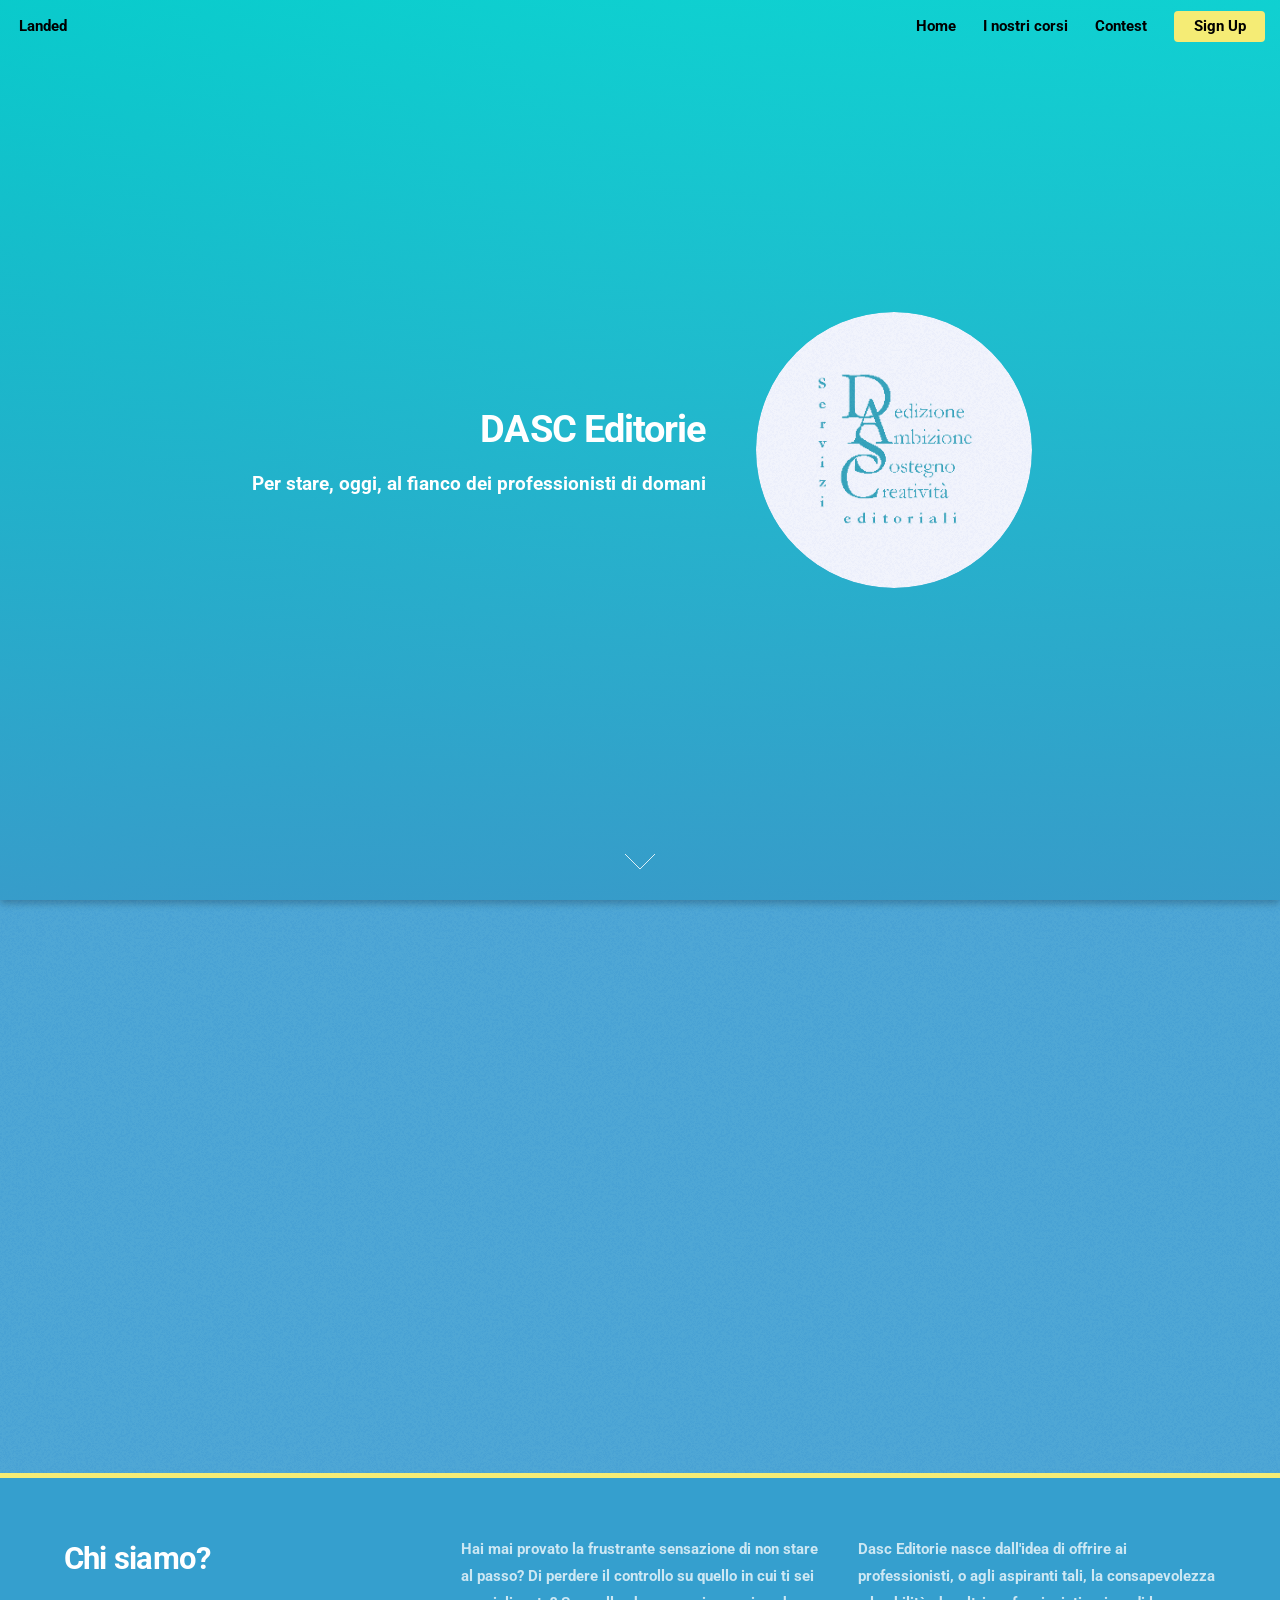
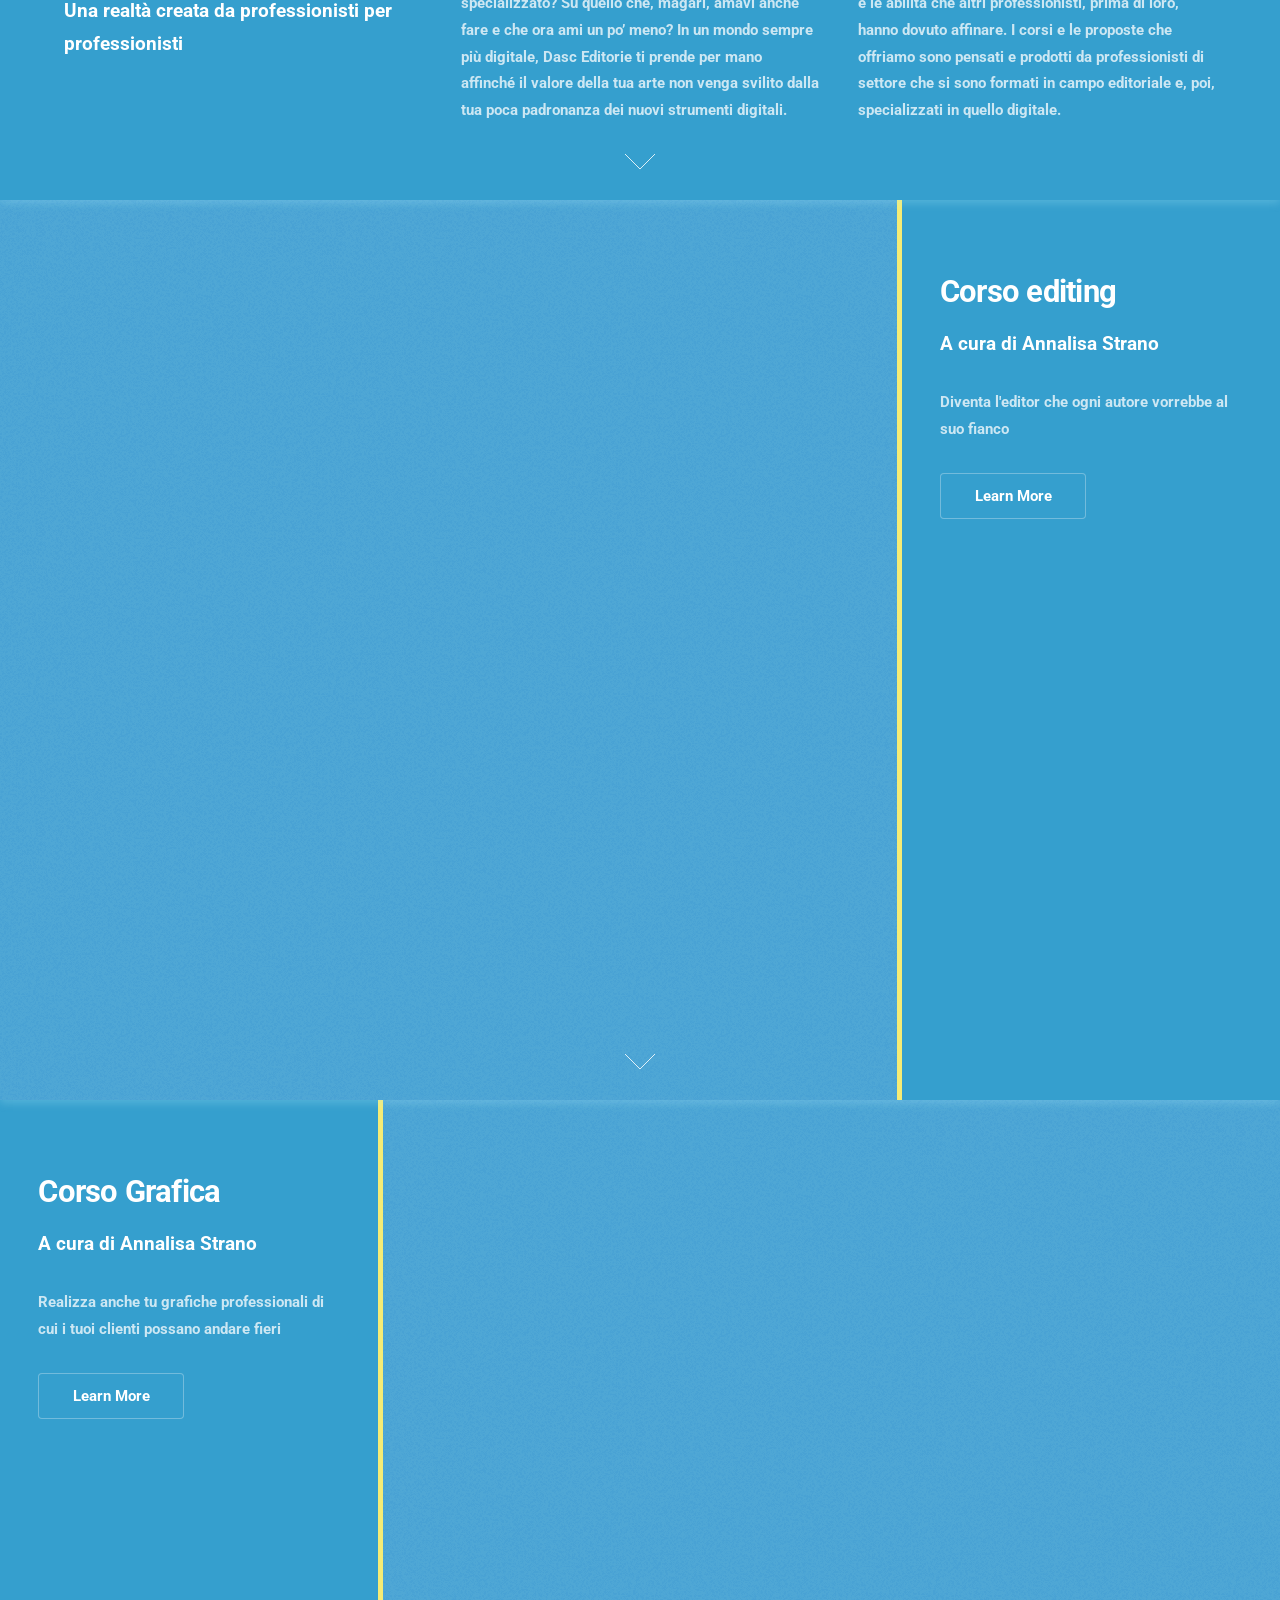
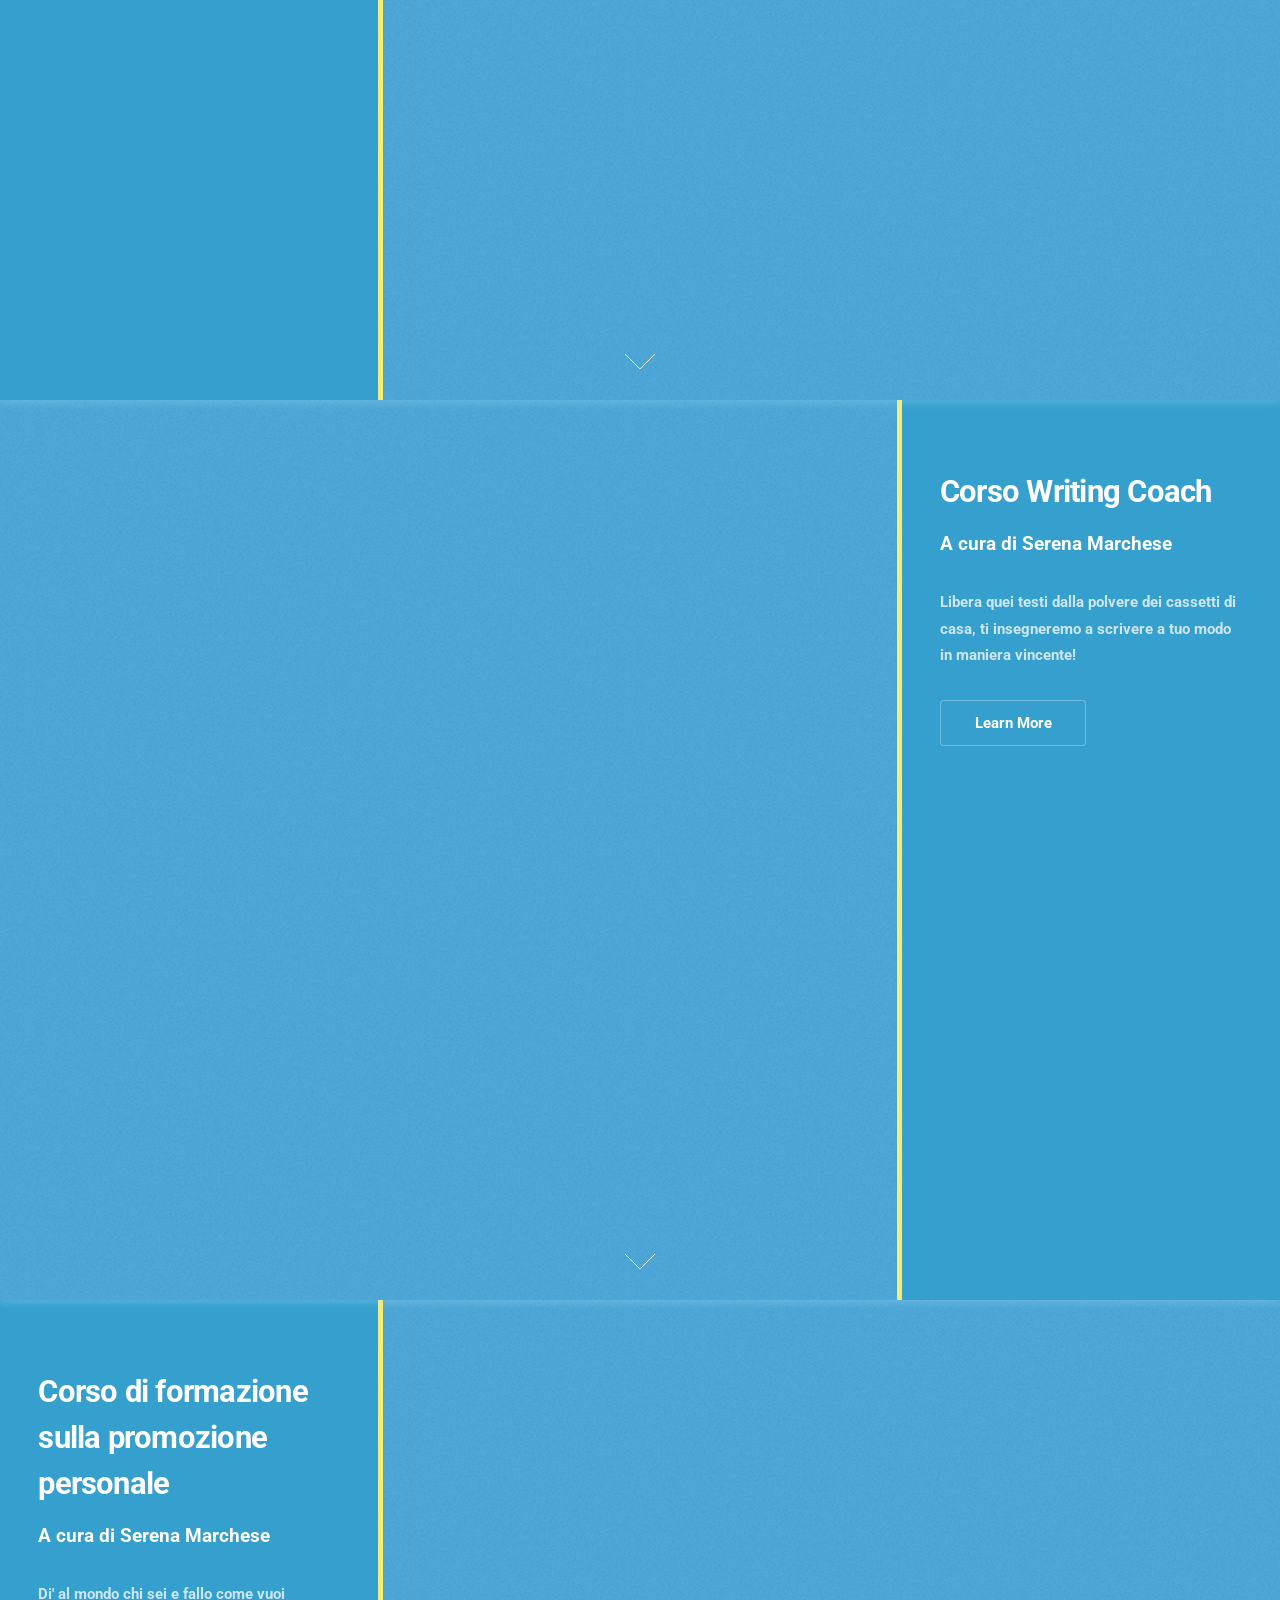
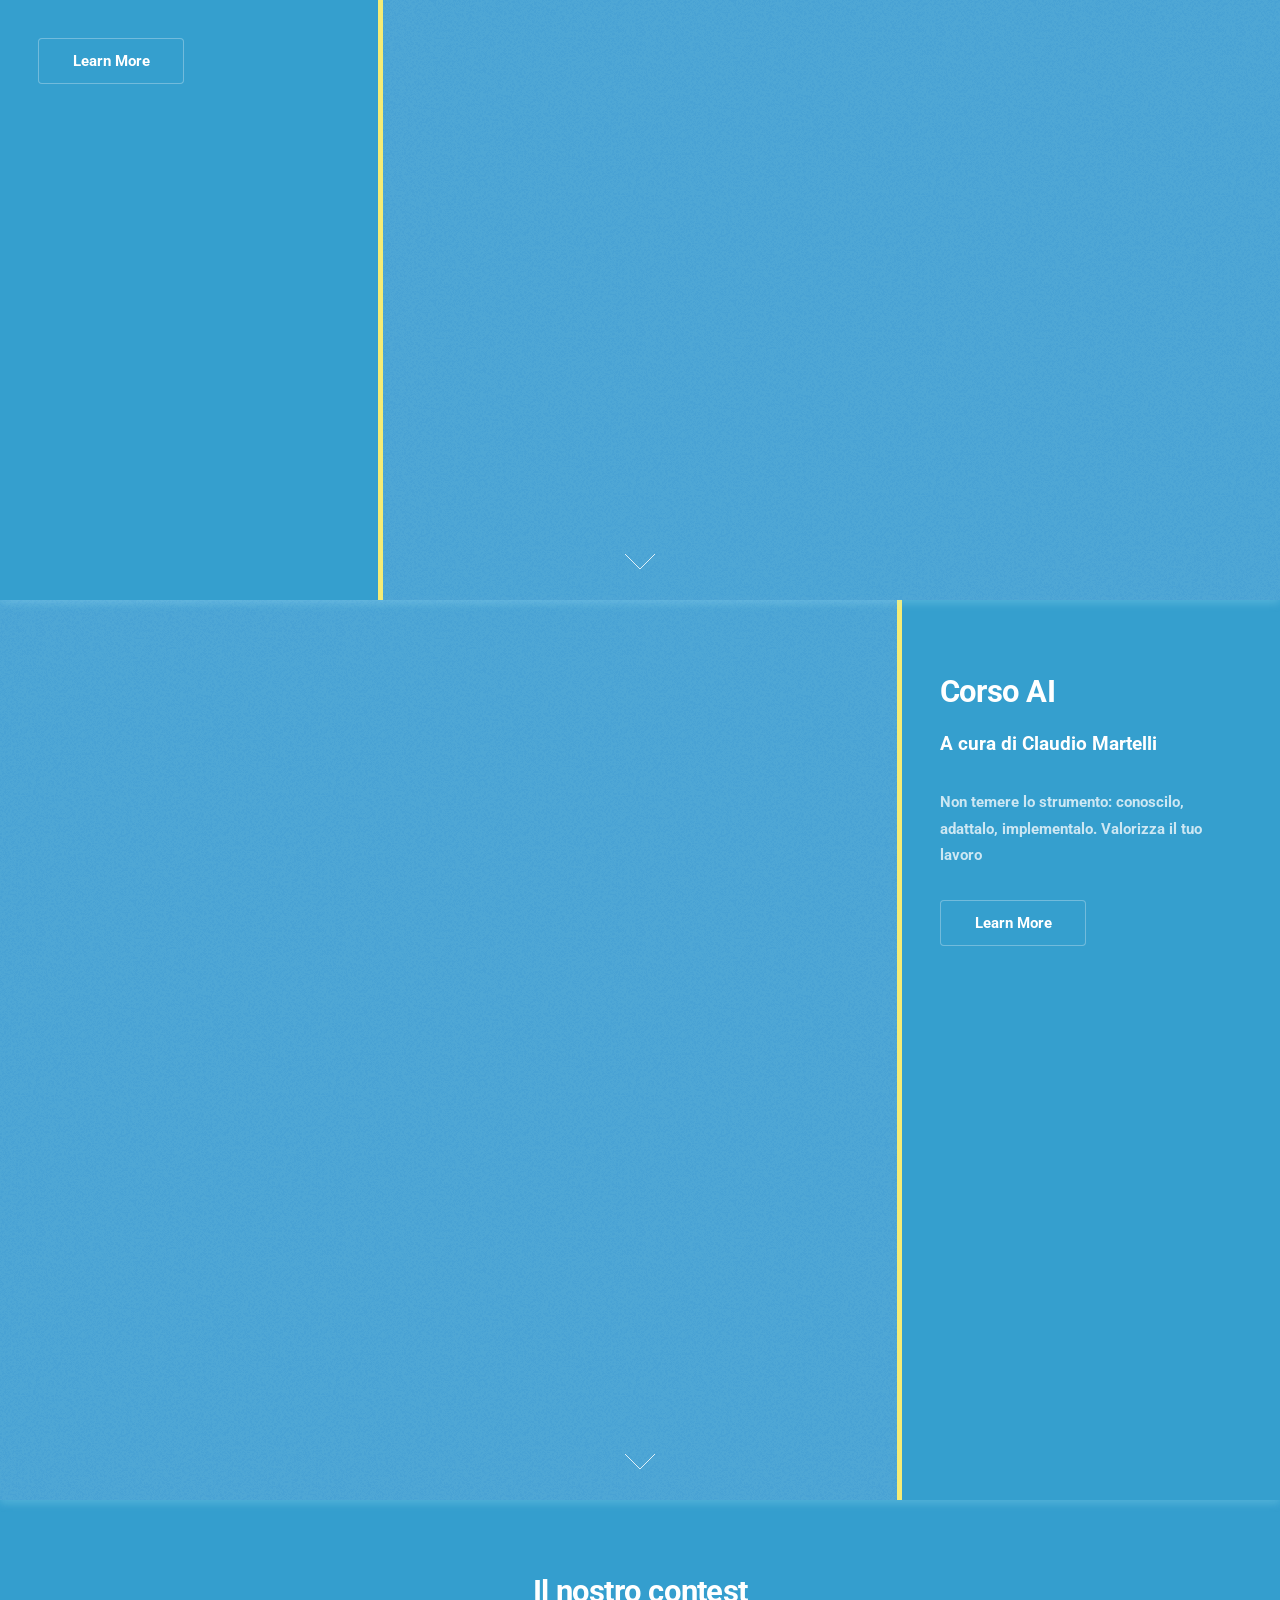
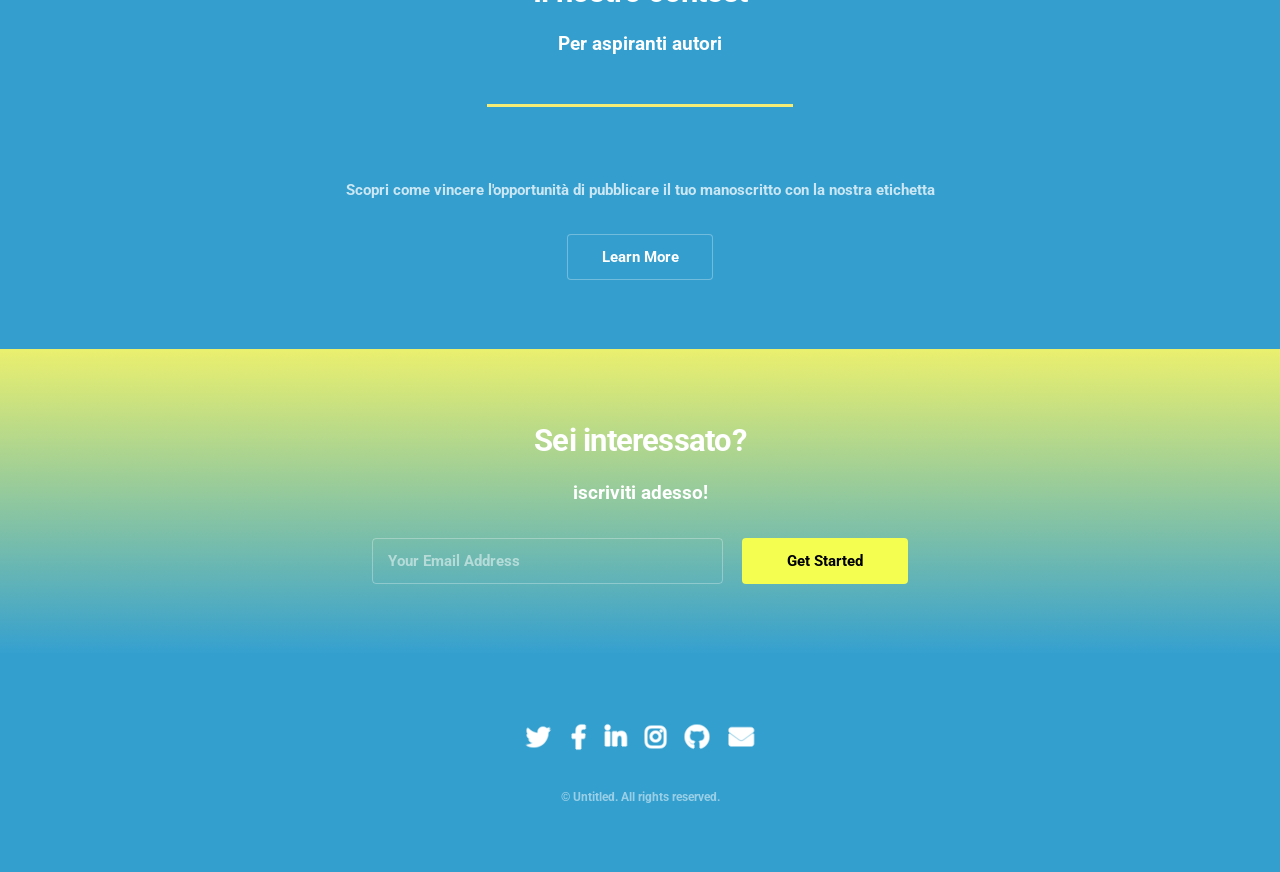
<file: index.html>
<!DOCTYPE HTML>
<!--
	Landed by HTML5 UP
	html5up.net | @ajlkn
	Free for personal and commercial use under the CCA 3.0 license (html5up.net/license)
-->
<html>
	<head>
		<title>DASC editori</title>
		<meta charset="utf-8" />
		<meta name="viewport" content="width=device-width, initial-scale=1, user-scalable=no" />
		<link rel="stylesheet" href="assets/css/main.css" />
		<noscript><link rel="stylesheet" href="assets/css/noscript.css" /></noscript>
		
	</head>
	<body class="is-preload landing">
		<div id="page-wrapper">

			<!-- Header -->
				<header id="header">
					<h1 id="logo"><a href="index.html" style="color: #000000 !important;">Landed</a></h1>
					<nav id="nav">
						<ul>
							<li><a href="index.html" style="color: #000000 !important;">Home</a></li>
							<li>
								<a href="#" style="color: #000000 !important;">I nostri corsi</a>
								<ul>
									<li><a href="left-sidebar.html">Corso Editing</a></li>
									<li><a href="right-sidebar.html">Corso Grafica</a></li>
									<li><a href="no-sidebar.html">Corso Writing Coach</a></li>
									<li><a href="right-sidebar2.html">Corso di Formazione sulla promozione personale</a></li>
									<li><a href="left-sidebar2.html">Corso sull'AI</a></li>
								</ul>
							</li>
							<li><a href="elements.html" style="color: #000000 !important;">Contest</a></li>
							<li><a href="#" class="button primary" style="color: #000000 !important;">Sign Up</a></li>
						</ul>
					</nav>
				</header>

			<!-- Banner -->
				<section id="banner">
					<div class="content">
						<header>
							<h2>DASC Editorie</h2>
							<p>Per stare, oggi, al fianco dei professionisti di domani</p>
						</header>
						<span class="image"><img src="images/logoDASC.png" alt="" /></span>
					</div>
					<a href="#one" class="goto-next scrolly">Next</a>
				</section>

			<!-- One -->
				<section id="one" class="spotlight style1 bottom">
					<span class="image fit main"><img src="images/fotoprincipale.png" alt="" /></span>
					<div class="content">
						<div class="container">
							<div class="row">
								<div class="col-4 col-12-medium">
									<header>
										<h2>Chi siamo?</h2>
										<p>Una realtà creata da professionisti per professionisti</p>
									</header>
								</div>
								<div class="col-4 col-12-medium">
									<p>Hai mai provato la frustrante sensazione di non stare al passo? Di perdere il controllo su
                                    quello in cui ti sei specializzato? Su quello che, magari, amavi anche fare e che ora ami un po’
                                    meno? In un mondo sempre più digitale, Dasc Editorie ti prende per mano affinché il valore della
                                    tua arte non venga svilito dalla tua poca padronanza dei nuovi strumenti digitali.</p>
								</div>
								<div class="col-4 col-12-medium">
									<p>Dasc Editorie nasce dall'idea di offrire ai professionisti, o agli aspiranti tali, la consapevolezza e le
                                    abilità che altri professionisti, prima di loro, hanno dovuto affinare. I corsi e le proposte che
                                    offriamo sono pensati e prodotti da professionisti di settore che si sono formati in campo editoriale
                                    e, poi, specializzati in quello digitale.</p>
								</div>
							</div>
						</div>
					</div>
					<a href="#two" class="goto-next scrolly">Next</a>
				</section>

			<!-- Two -->
				<section id="two" class="spotlight style2 right">
					<span class="image fit main"><img src="images/corsoediting.png" alt="" /></span>
					<div class="content">
						<header>
						<h2>Corso editing</h2>
							<p>A cura di Annalisa Strano</p>
						</header>
						<p>Diventa l'editor che ogni autore vorrebbe al suo fianco</p>
						<ul class="actions">
							<li><a href="left-sidebar.html" class="button">Learn More</a></li>
						</ul>
					</div>
					<a href="#three" class="goto-next scrolly">Next</a>
				</section>

			<!-- Three -->
				<section id="three" class="spotlight style3 left">
					<span class="image fit main bottom"><img src="images/corsografica.png" alt="" /></span>
					<div class="content">
						<header>
						<h2>Corso Grafica</h2>
							<p>A cura di Annalisa Strano</p>
						</header>
						<p>Realizza anche tu grafiche professionali di cui i tuoi clienti possano andare fieri</p>
						<ul class="actions">
							<li><a href="right-sidebar.html" class="button">Learn More</a></li>
						</ul>
					</div>
					<a href="#four" class="goto-next scrolly">Next</a>
				</section>

            <!-- Four -->

			<section id="four" class="spotlight style2 right">
					<span class="image fit main"><img src="images/writingcoach.png" alt="" /></span>
					<div class="content">
						<header>
						<h2>Corso Writing Coach</h2>
							<p>A cura di Serena Marchese</p>
						</header>
						<p>Libera quei testi dalla polvere dei cassetti di casa, ti insegneremo a scrivere a tuo modo in maniera vincente!</p>
						<ul class="actions">
							<li><a href="no-sidebar.html" class="button">Learn More</a></li>
						</ul>
					</div>
					<a href="#five" class="goto-next scrolly">Next</a>
				</section>


			<!-- Five -->
			 <section id="five" class="spotlight style2 left">
					<span class="image fit main bottom"><img src="images/corsoprom.png" alt="" /></span>
					<div class="content">
						<header>
							<h2>Corso di formazione sulla promozione personale</h2>
							<p>A cura di Serena Marchese</p>
						</header>
						<p>Di' al mondo chi sei e fallo come vuoi</p>
						<ul class="actions">
							<li><a href="right-sidebar2.html" class="button">Learn More</a></li>
						</ul>
					</div>
					<a href="#six" class="goto-next scrolly">Next</a>
				</section>

			
			<!-- Six -->
			 <section id="six" class="spotlight style3 right">
					<span class="image fit main"><img src="images/corsoAI.png" alt="" /></span>
					<div class="content">
						<header>
							<h2>Corso AI</h2>
							<p>A cura di Claudio Martelli</p>
						</header>
						<p>Non temere lo strumento: conoscilo, adattalo, implementalo. Valorizza il tuo lavoro</p>
						<ul class="actions">
							<li><a href="left-sidebar2.html" class="button">Learn More</a></li>
						</ul>
					</div>
					<a href="#seven" class="goto-next scrolly">Next</a>
				</section>

			<!-- Seven -->
				<section id="seven" class="wrapper style1 special fade-up">
					<div class="container">
						<header class="major">
							<h2>Il nostro contest</h2>
							<p>Per aspiranti autori</p>
						</header>
						<p>Scopri come vincere l'opportunità di pubblicare il tuo manoscritto con la nostra etichetta</p>
						<ul class="actions" style="display: flex !important; justify-content: center !important; width: 100% !important; padding: 0 !important; margin: 2em 0 !important; list-style: none;">
                                    <li style="padding: 0 !important; margin: 0 !important;">
                                        <a href="elements.html" class="button">Learn More</a>
                                    </li>
                                </ul>
					</div>
					<a href="#eight" class="goto-next scrolly">Next</a>
				</section>

			<!-- Eight -->
				<section id="eight" class="wrapper style2 special fade">
					<div class="container">
						<header>
							<h2>Sei interessato?</h2>
							<p>iscriviti adesso!</p>
						</header>
						<form method="post" action="#" class="cta">
							<div class="row gtr-uniform gtr-50">
								<div class="col-8 col-12-xsmall"><input type="email" name="email" id="email" placeholder="Your Email Address" /></div>
								<div class="col-4 col-12-xsmall"><input type="submit" value="Get Started" class="fit primary" style="background-color: #f3fe50 !important; border-color: #000000 !important; color: #000000 !important;" /></div> 
							</div>
						</form>
					</div>
				</section>

			<!-- Footer -->
				<footer id="footer">
					<ul class="icons">
						<li><a href="#" class="icon brands alt fa-twitter"><span class="label">Twitter</span></a></li>
						<li><a href="#" class="icon brands alt fa-facebook-f"><span class="label">Facebook</span></a></li>
						<li><a href="#" class="icon brands alt fa-linkedin-in"><span class="label">LinkedIn</span></a></li>
						<li><a href="#" class="icon brands alt fa-instagram"><span class="label">Instagram</span></a></li>
						<li><a href="#" class="icon brands alt fa-github"><span class="label">GitHub</span></a></li>
						<li><a href="#" class="icon solid alt fa-envelope"><span class="label">Email</span></a></li>
					</ul>
					<ul class="copyright">
						<li>&copy; Untitled. All rights reserved.</li>
					</ul>
				</footer>

		</div>

		<!-- Scripts -->
			<script src="assets/js/jquery.min.js"></script>
			<script src="assets/js/jquery.scrolly.min.js"></script>
			<script src="assets/js/jquery.dropotron.min.js"></script>
			<script src="assets/js/jquery.scrollex.min.js"></script>
			<script src="assets/js/browser.min.js"></script>
			<script src="assets/js/breakpoints.min.js"></script>
			<script src="assets/js/util.js"></script>
			<script src="assets/js/main.js"></script>

	</body>
</html>
</file>
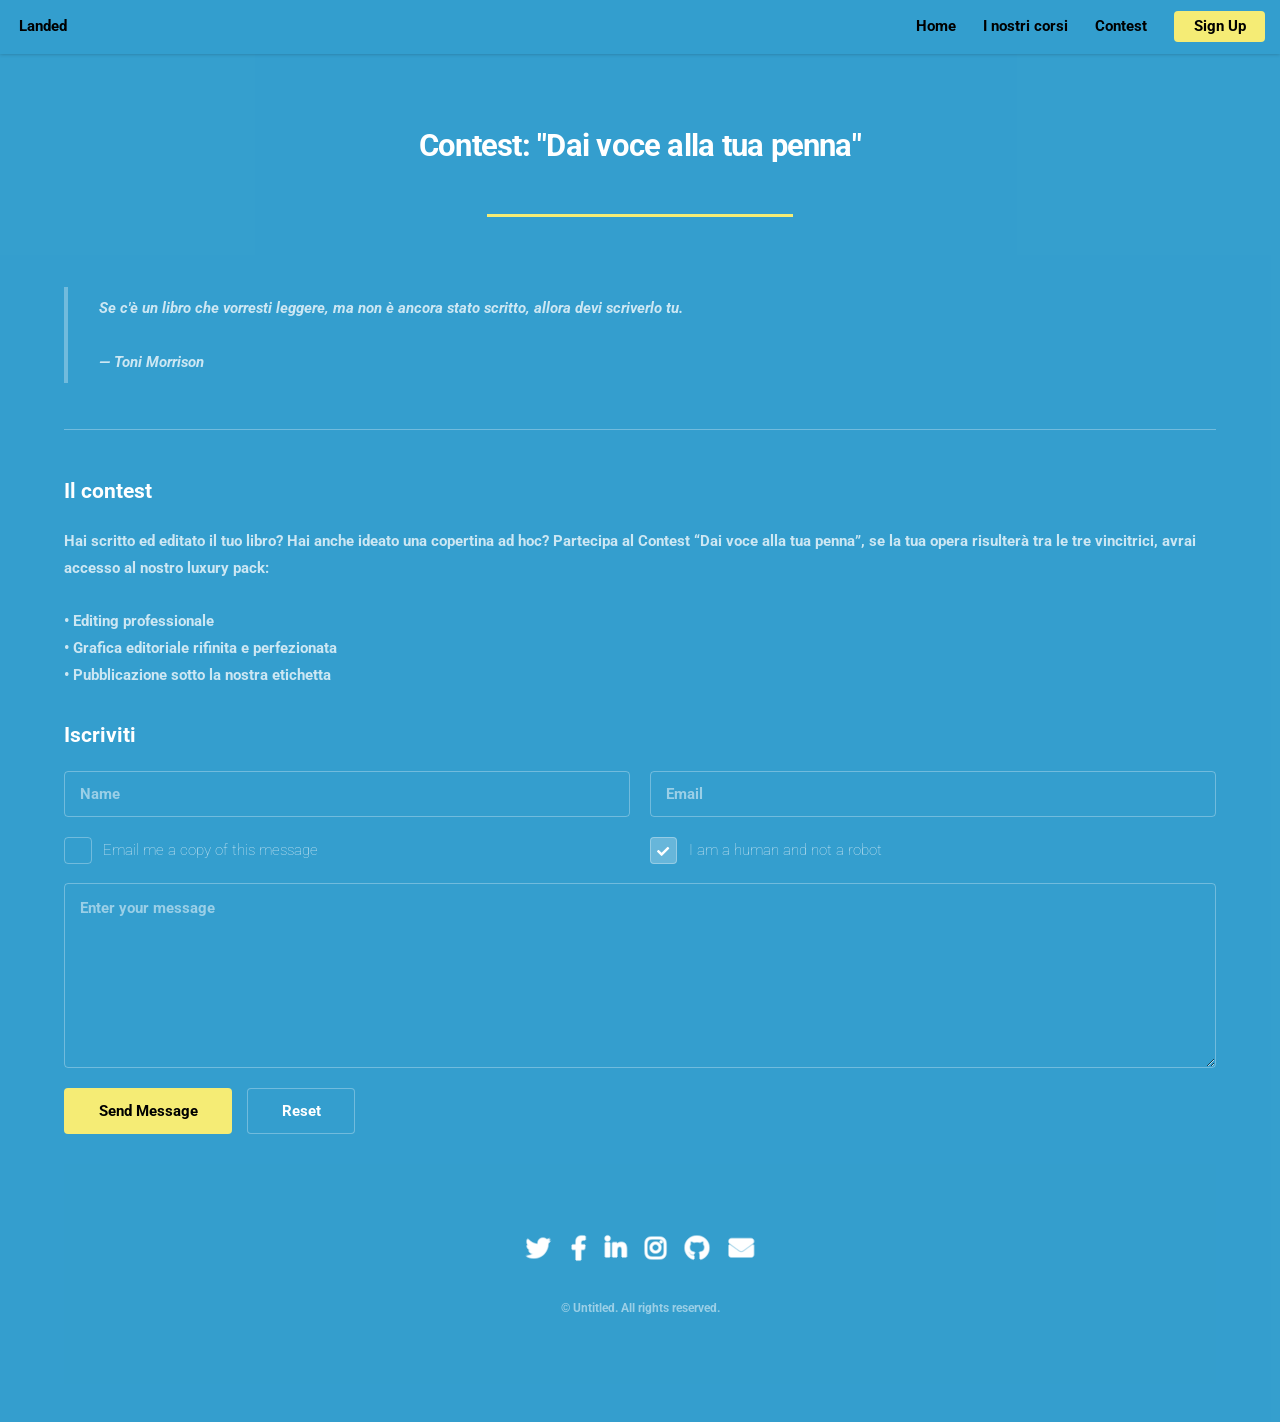
<file: elements.html>
<!DOCTYPE HTML>
<!--
	Landed by HTML5 UP
	html5up.net | @ajlkn
	Free for personal and commercial use under the CCA 3.0 license (html5up.net/license)
-->
<html>
	<head>
		<title>Contest - DASC editori</title>
		<meta charset="utf-8" />
		<meta name="viewport" content="width=device-width, initial-scale=1, user-scalable=no" />
		<link rel="stylesheet" href="assets/css/main.css" />
		<noscript><link rel="stylesheet" href="assets/css/noscript.css" /></noscript>
	</head>
	<body class="is-preload">
		<div id="page-wrapper">

			<!-- Header -->
				<header id="header">
					<h1 id="logo"><a href="index.html" style="color: #000000 !important;">Landed</a></h1>
					<nav id="nav">
						<ul>
							<li><a href="index.html" style="color: #000000 !important;">Home</a></li>
							<li>
								<a href="#" style="color: #000000 !important;">I nostri corsi</a>
								<ul>
									<li><a href="left-sidebar.html">Corso Editing</a></li>
									<li><a href="right-sidebar.html">Corso Grafica</a></li>
									<li><a href="no-sidebar.html">Corso Mentoring e Writing</a></li>
									<li><a href="left-sidebar2.html">Corso sull'AI</a></li>
									<li><a href="right-sidebar2.html">Corso di Formazione sulla promozione personale</a></li>
								</ul>
							</li>
							<li><a href="elements.html" style="color: #000000 !important;">Contest</a></li>
							<li><a href="#" class="button primary" style="color: #000000 !important;">Sign Up</a></li>
						</ul>
					</nav>
				</header>

			<!-- Main -->
				<div id="main" class="wrapper style1">
					<div class="container">
						<header class="major">
							<h2>Contest: "Dai voce alla tua penna"</h2>
						</header>

						<!-- Text -->
							<section>
								<blockquote>Se c'è un libro che vorresti leggere, ma non è ancora stato scritto, allora devi scriverlo tu. <br><br> — Toni Morrison</blockquote>
<hr />
								<h3>Il contest</h3>
								<p>Hai scritto ed editato il tuo libro? Hai anche ideato una copertina ad hoc? Partecipa al Contest “Dai voce alla tua penna”, se la tua opera risulterà tra le tre vincitrici, avrai accesso al nostro luxury pack: <br>
<br>&bull; Editing professionale 
<br>&bull; Grafica editoriale rifinita e perfezionata 
<br>&bull; Pubblicazione sotto la nostra etichetta</p>

								

								
							
							</section>

								


						<!-- Form -->
							<section>
								<h3>Iscriviti</h3>
								<form method="post" action="#">
									<div class="row gtr-uniform gtr-50">
										<div class="col-6 col-12-xsmall">
											<input type="text" name="name" id="name" value="" placeholder="Name" />
										</div>
										<div class="col-6 col-12-xsmall">
											<input type="email" name="email" id="email" value="" placeholder="Email" />
										</div>
										
										<div class="col-6 col-12-medium">
											<input type="checkbox" id="copy" name="copy">
											<label for="copy">Email me a copy of this message</label>
										</div>
										<div class="col-6 col-12-medium">
											<input type="checkbox" id="human" name="human" checked>
											<label for="human">I am a human and not a robot</label>
										</div>
										<div class="col-12">
											<textarea name="message" id="message" placeholder="Enter your message" rows="6"></textarea>
										</div>
										<div class="col-12">
											<ul class="actions">
												<li><input type="submit" value="Send Message" class="primary" style="color: #000000 !important;"/></li>
												<li><input type="reset" value="Reset" /></li>
											</ul>
										</div>
									</div>
								</form>
							</section>

					

			<!-- Footer -->
				<footer id="footer">
					<ul class="icons">
						<li><a href="#" class="icon brands alt fa-twitter"><span class="label">Twitter</span></a></li>
						<li><a href="#" class="icon brands alt fa-facebook-f"><span class="label">Facebook</span></a></li>
						<li><a href="#" class="icon brands alt fa-linkedin-in"><span class="label">LinkedIn</span></a></li>
						<li><a href="#" class="icon brands alt fa-instagram"><span class="label">Instagram</span></a></li>
						<li><a href="#" class="icon brands alt fa-github"><span class="label">GitHub</span></a></li>
						<li><a href="#" class="icon solid alt fa-envelope"><span class="label">Email</span></a></li>
					</ul>
					<ul class="copyright">
						<li>&copy; Untitled. All rights reserved.</li>
					</ul>
				</footer>

		</div>

		<!-- Scripts -->
			<script src="assets/js/jquery.min.js"></script>
			<script src="assets/js/jquery.scrolly.min.js"></script>
			<script src="assets/js/jquery.dropotron.min.js"></script>
			<script src="assets/js/jquery.scrollex.min.js"></script>
			<script src="assets/js/browser.min.js"></script>
			<script src="assets/js/breakpoints.min.js"></script>
			<script src="assets/js/util.js"></script>
			<script src="assets/js/main.js"></script>

	</body>
</html>
</file>
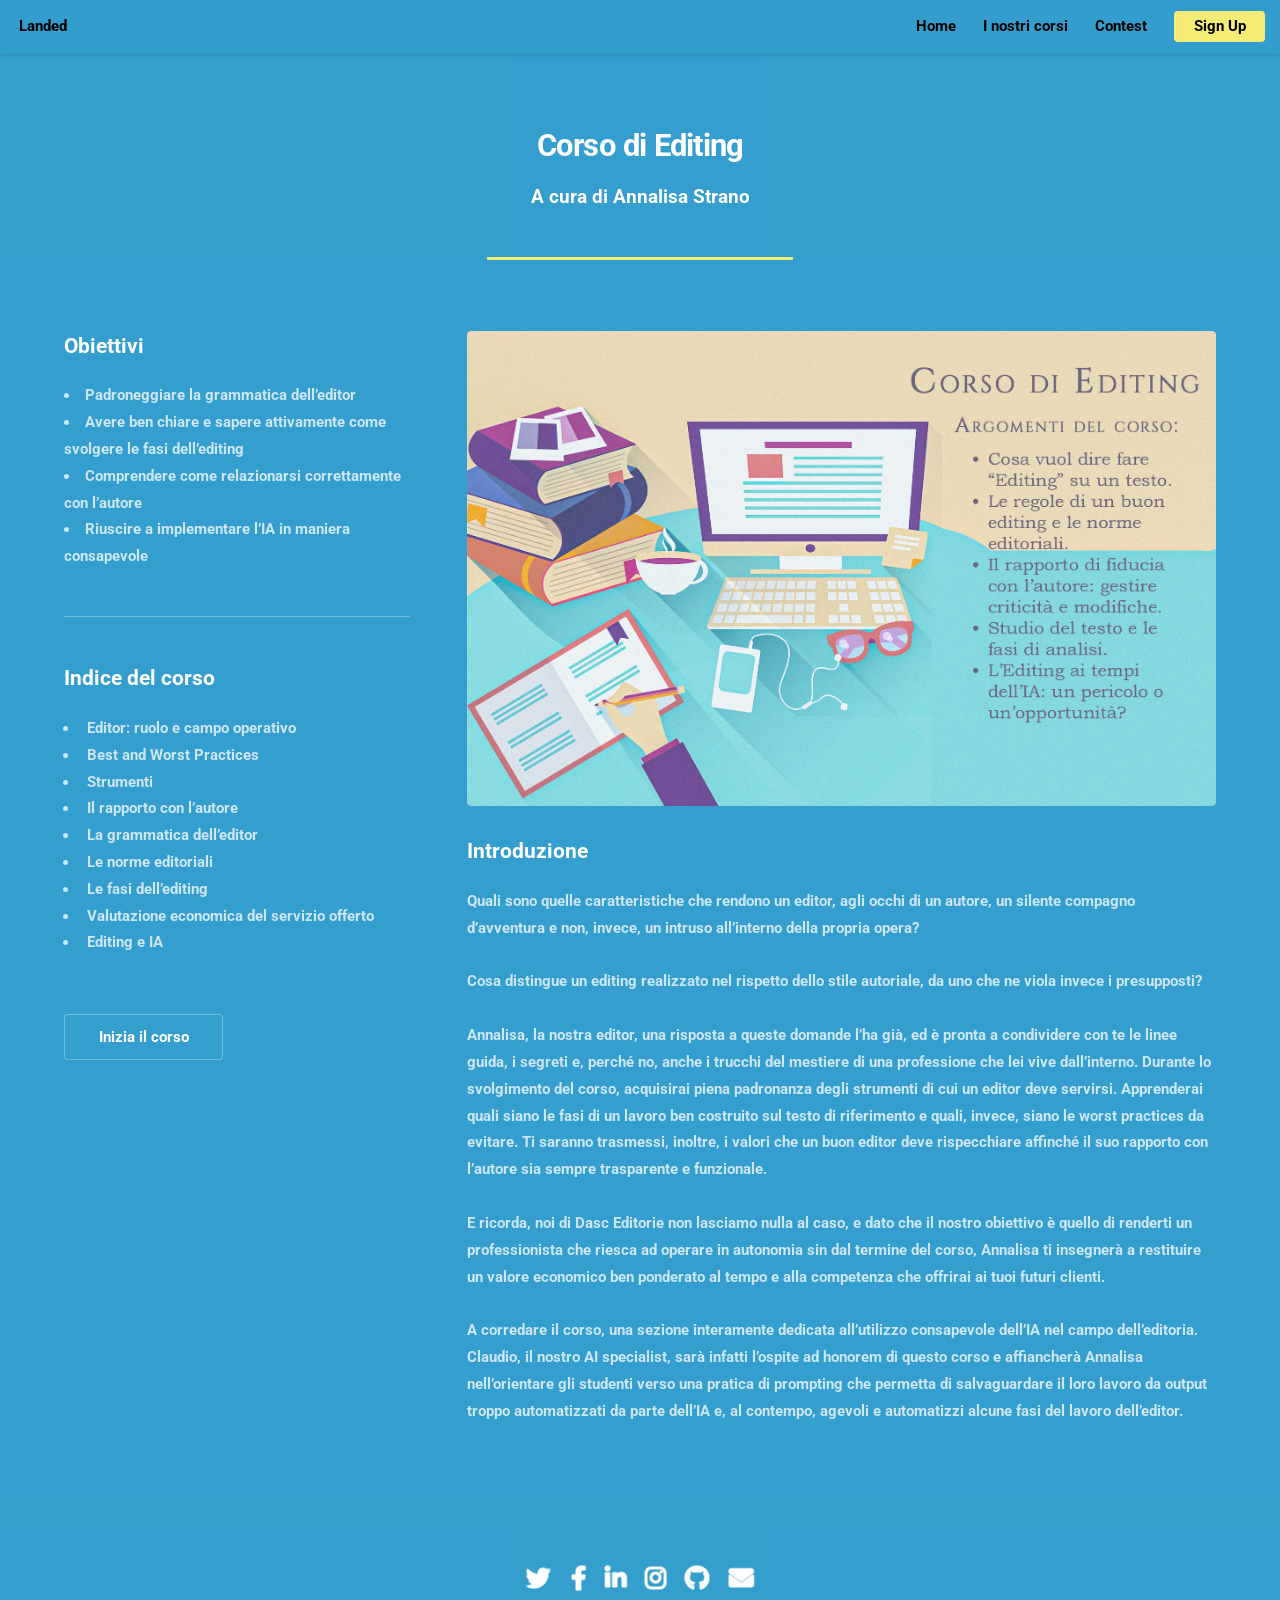
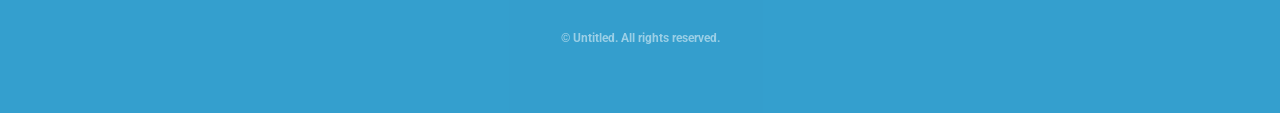
<file: left-sidebar.html>
<!DOCTYPE HTML>
<!--
	Landed by HTML5 UP
	html5up.net | @ajlkn
	Free for personal and commercial use under the CCA 3.0 license (html5up.net/license)
-->
<html>
	<head>
		<title>Corso Editing - DASC editori</title>
		<meta charset="utf-8" />
		<meta name="viewport" content="width=device-width, initial-scale=1, user-scalable=no" />
		<link rel="stylesheet" href="assets/css/main.css" />
		<noscript><link rel="stylesheet" href="assets/css/noscript.css" /></noscript>
	</head>
	<body class="is-preload">
		<div id="page-wrapper">

			<!-- Header -->
				<header id="header">
					<h1 id="logo"><a href="index.html" style="color: #000000 !important;">Landed</a></h1>
					<nav id="nav">
						<ul>
							<li><a href="index.html" style="color: #000000 !important;">Home</a></li>
							<li>
								<a href="#" style="color: #000000 !important;">I nostri corsi</a>
								<ul>
									<li><a href="left-sidebar.html">Corso Editing</a></li>
									<li><a href="right-sidebar.html">Corso Grafica</a></li>
									<li><a href="no-sidebar.html">Corso Writing Coach</a></li>
									<li><a href="right-sidebar2.html">Corso di Formazione sulla promozione personale</a></li>
									<li><a href="left-sidebar2.html">Corso sull'AI</a></li>
								</ul>
							</li>
							<li><a href="elements.html" style="color: #000000 !important;">Contest</a></li>
							<li><a href="#" class="button primary" style="color: #000000 !important;">Sign Up</a></li>
						</ul>
					</nav>
				</header>

			<!-- Main -->
				<div id="main" class="wrapper style1">
					<div class="container">
						<header class="major">
							<h2>Corso di Editing</h2>
							<p>A cura di Annalisa Strano</p>
						</header>
						<div class="row gtr-150">
							<div class="col-4 col-12-medium">

								<!-- Sidebar -->
									<section id="sidebar">
										<section>
											<h3>Obiettivi</h3>
											<li>Padroneggiare la grammatica dell’editor</li>
											<li>Avere ben chiare e sapere attivamente come svolgere le fasi dell’editing</li>
											<li>Comprendere come relazionarsi correttamente con l’autore</li>
                                            <li>Riuscire a implementare l’IA in maniera consapevole</li>
										</section>
										<hr />
										<section>
											<h3>Indice del corso</h3>
										<ul>
											<li>Editor: ruolo e campo operativo</li>
											<li>Best and Worst Practices</li>
											<li>Strumenti</li>
											<li>Il rapporto con l’autore</li>
                                            <li>La grammatica dell’editor</li>
											<li>Le norme editoriali</li>
											<li>Le fasi dell’editing</li>
											<li>Valutazione economica del servizio offerto</li>
											<li>Editing e IA</li>
											<br>
										</ul>
										<footer>
												<ul class="actions">
													<li><a href="#" class="button">Inizia il corso</a></li>
												</ul>
											</footer>
										</section>
									</section>

							</div>
							<div class="col-8 col-12-medium imp-medium">

								<!-- Content -->
										<section id="content">
										<a href="#" class="image fit"><img src="images/graficaediting2.png" alt="" /></a>
										<h3>Introduzione</h3>
											<p>Quali sono quelle caratteristiche che rendono un editor, agli occhi di un autore, un silente compagno d’avventura e non, invece, un intruso all’interno della propria opera?<br>
<br>Cosa distingue un editing realizzato nel rispetto dello stile autoriale, da uno che ne viola invece i presupposti?<br>
<br>Annalisa, la nostra editor, una risposta a queste domande l’ha già, ed è pronta a condividere con te le linee guida, i segreti e, perché no, anche i trucchi del mestiere di una professione che lei vive dall’interno. Durante lo svolgimento del corso, acquisirai piena padronanza degli strumenti di cui un editor deve servirsi. Apprenderai quali siano le fasi di un lavoro ben costruito sul testo di riferimento e quali, invece, siano le worst practices da evitare. Ti saranno trasmessi, inoltre, i valori che un buon editor deve rispecchiare affinché il suo rapporto con l’autore sia sempre trasparente e funzionale.<br>
<br>E ricorda, noi di Dasc Editorie non lasciamo nulla al caso, e dato che il nostro obiettivo è quello di renderti un professionista che riesca ad operare in autonomia sin dal termine del corso, Annalisa ti insegnerà a restituire un valore economico ben ponderato al tempo e alla competenza che offrirai ai tuoi futuri clienti. <br>
<br>A corredare il corso, una sezione interamente dedicata all’utilizzo consapevole dell’IA nel campo dell’editoria. Claudio, il nostro AI specialist, sarà infatti l’ospite ad honorem di questo corso e affiancherà Annalisa nell’orientare gli studenti verso una pratica di prompting che permetta di salvaguardare il loro lavoro da output troppo automatizzati da parte dell’IA e, al contempo, agevoli e automatizzi alcune fasi del lavoro dell’editor.</p>
											
									</section>

							</div>
						</div>
					</div>
				</div>

			<!-- Footer -->
				<footer id="footer">
					<ul class="icons">
						<li><a href="#" class="icon brands alt fa-twitter"><span class="label">Twitter</span></a></li>
						<li><a href="#" class="icon brands alt fa-facebook-f"><span class="label">Facebook</span></a></li>
						<li><a href="#" class="icon brands alt fa-linkedin-in"><span class="label">LinkedIn</span></a></li>
						<li><a href="#" class="icon brands alt fa-instagram"><span class="label">Instagram</span></a></li>
						<li><a href="#" class="icon brands alt fa-github"><span class="label">GitHub</span></a></li>
						<li><a href="#" class="icon solid alt fa-envelope"><span class="label">Email</span></a></li>
					</ul>
					<ul class="copyright">
						<li>&copy; Untitled. All rights reserved.</li>
					</ul>
				</footer>

		</div>

		<!-- Scripts -->
			<script src="assets/js/jquery.min.js"></script>
			<script src="assets/js/jquery.scrolly.min.js"></script>
			<script src="assets/js/jquery.dropotron.min.js"></script>
			<script src="assets/js/jquery.scrollex.min.js"></script>
			<script src="assets/js/browser.min.js"></script>
			<script src="assets/js/breakpoints.min.js"></script>
			<script src="assets/js/util.js"></script>
			<script src="assets/js/main.js"></script>

	</body>
</html>
</file>
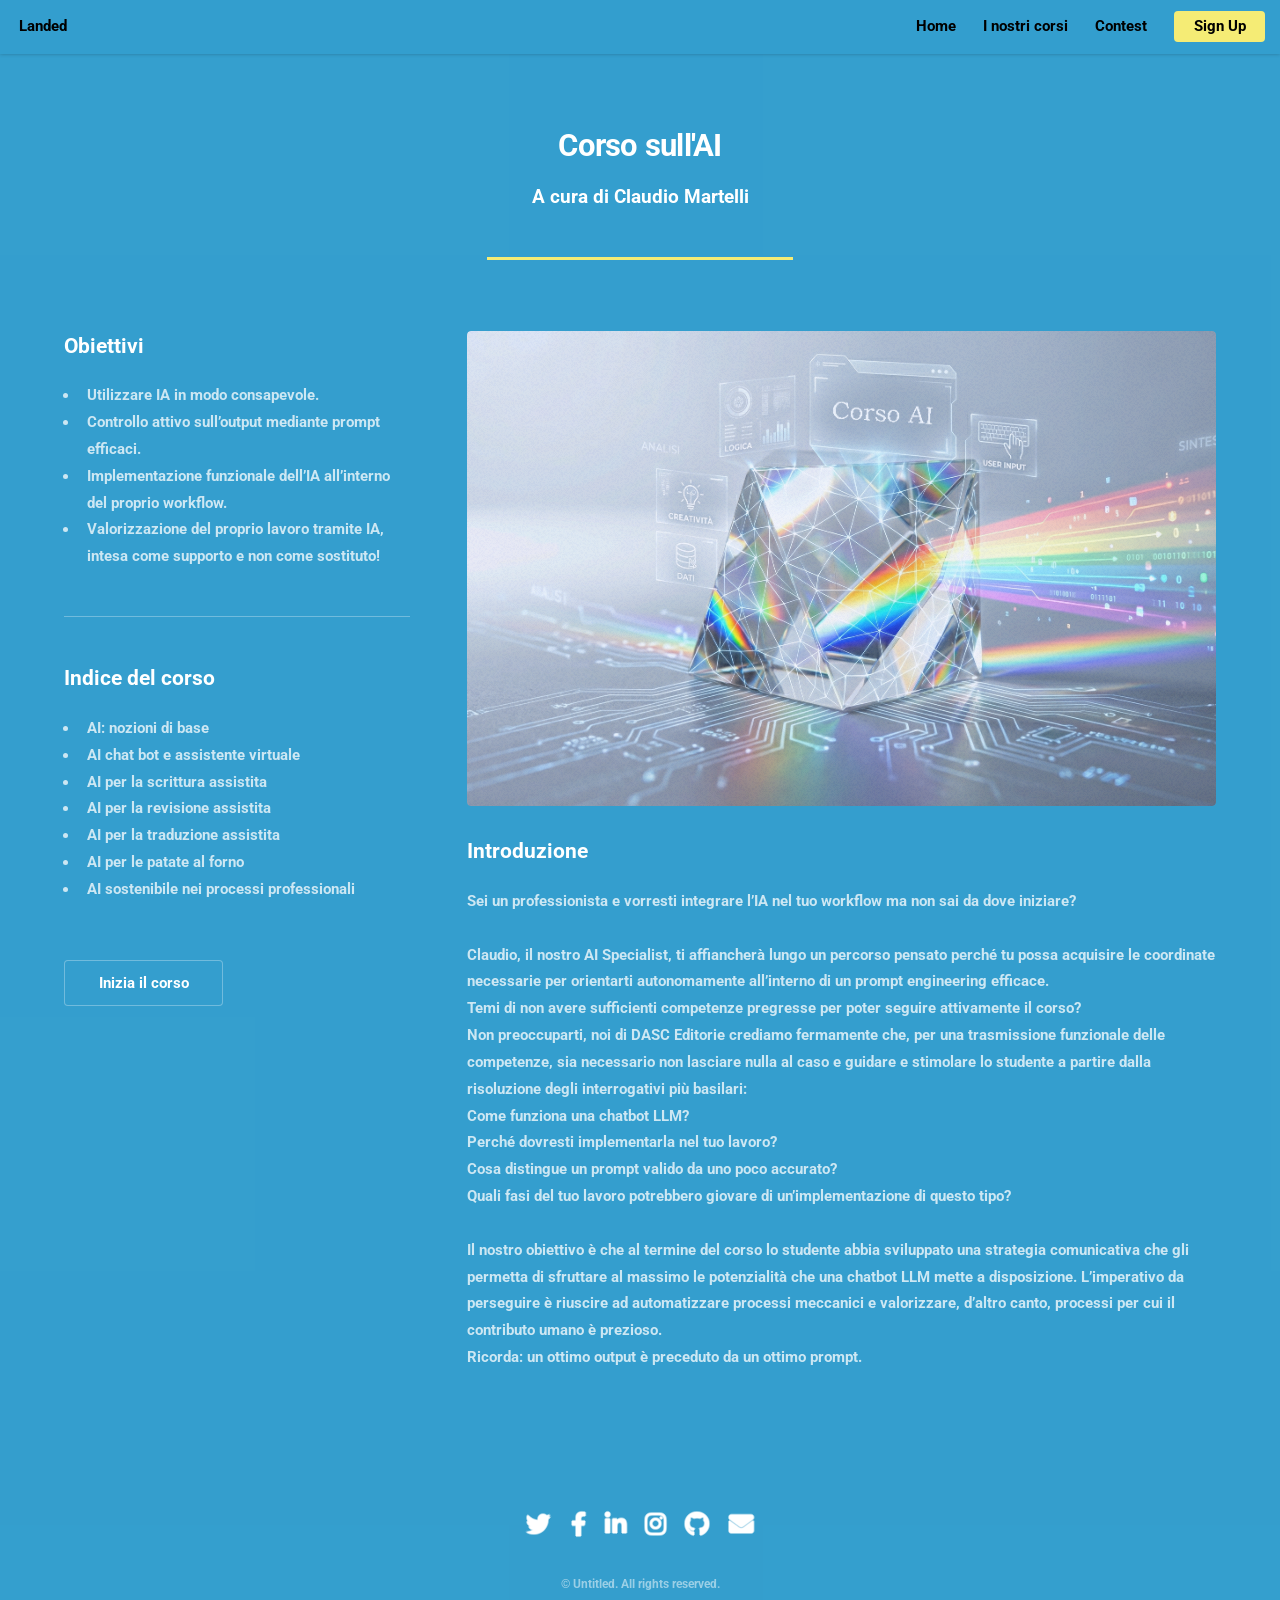
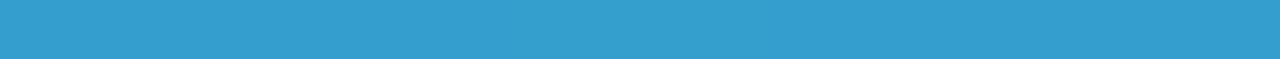
<file: left-sidebar2.html>
<!DOCTYPE HTML>
<!--
	Landed by HTML5 UP
	html5up.net | @ajlkn
	Free for personal and commercial use under the CCA 3.0 license (html5up.net/license)
-->
<html>
	<head>
		<title>Corso sull'AI - DASC editori</title>
		<meta charset="utf-8" />
		<meta name="viewport" content="width=device-width, initial-scale=1, user-scalable=no" />
		<link rel="stylesheet" href="assets/css/main.css" />
		<noscript><link rel="stylesheet" href="assets/css/noscript.css" /></noscript>
	</head>
	<body class="is-preload">
		<div id="page-wrapper">

			<!-- Header -->
				<header id="header">
					<h1 id="logo"><a href="index.html" style="color: #000000 !important;">Landed</a></h1>
					<nav id="nav">
						<ul>
							<li><a href="index.html" style="color: #000000 !important;">Home</a></li>
							<li>
								<a href="#" style="color: #000000 !important;">I nostri corsi</a>
								<ul>
									<li><a href="left-sidebar.html">Corso Editing</a></li>
									<li><a href="right-sidebar.html">Corso Grafica</a></li>
									<li><a href="no-sidebar.html">Corso Writing Coach</a></li>
									<li><a href="right-sidebar2.html">Corso di Formazione sulla promozione personale</a></li>
									<li><a href="left-sidebar2.html">Corso sull'AI</a></li>
								</ul>
							</li>
							<li><a href="elements.html" style="color: #000000 !important;">Contest</a></li>
							<li><a href="#" class="button primary" style="color: #000000 !important;">Sign Up</a></li>
						</ul>
					</nav>
				</header>

			<!-- Main -->
				<div id="main" class="wrapper style1">
					<div class="container">
						<header class="major">
							<h2>Corso sull'AI</h2>
							<p>A cura di Claudio Martelli</p>
						</header>
						<div class="row gtr-150">
							<div class="col-4 col-12-medium">

								<!-- Sidebar -->
									<section id="sidebar">
										<section>
											<h3>Obiettivi</h3>
											<ul>
											<li>Utilizzare IA in modo consapevole.</li>
											<li>Controllo attivo sull’output mediante prompt efficaci.</li>
											<li>Implementazione funzionale dell’IA all’interno del proprio workflow.</li>
											<li>Valorizzazione del proprio lavoro tramite IA, intesa come supporto e non come sostituto!</li>
										</ul>
									    </section>
										<hr />
										<section>
											
											<h3>Indice del corso</h3>
											<ul>
											<li>AI: nozioni di base</li>
                                            <li>AI chat bot e assistente virtuale</li>
                                            <li>AI per la scrittura assistita</li>
                                            <li>AI per la revisione assistita</li>
                                            <li>AI per la traduzione assistita</li>
                                            <li>AI per le patate al forno</li>
                                            <li>AI sostenibile nei processi professionali</li>
											</ul>
										<br>
										<footer>
												<ul class="actions">
													<li><a href="#" class="button">Inizia il corso</a></li>
												</ul>
											</footer>
										</section>
									</section>

							</div>
							<div class="col-8 col-12-medium imp-medium">

								<!-- Content -->
									<section id="content">
										<a href="#" class="image fit"><img src="images/graficacorsoAI.png" alt="" /></a>
										<section>
											<h3>Introduzione</h3>
											<p>Sei un professionista e vorresti integrare l’IA nel tuo workflow ma non sai da dove iniziare?<br>
<br>Claudio, il nostro AI Specialist, ti affiancherà lungo un percorso pensato perché tu possa acquisire le coordinate necessarie per orientarti autonomamente all’interno di un prompt engineering efficace.<br>
Temi di non avere sufficienti competenze pregresse per poter seguire attivamente il corso?<br>
Non preoccuparti, noi di DASC Editorie crediamo fermamente che, per una trasmissione funzionale delle competenze, sia necessario non lasciare nulla al caso e guidare e stimolare lo studente a partire dalla risoluzione degli interrogativi più basilari:<br>
Come funziona una chatbot LLM?<br>
Perché dovresti implementarla nel tuo lavoro?<br>
Cosa distingue un prompt valido da uno poco accurato?<br>
Quali fasi del tuo lavoro potrebbero giovare di un’implementazione di questo tipo?<br>
<br>Il nostro obiettivo è che al termine del corso lo studente abbia sviluppato una strategia comunicativa che gli permetta di sfruttare al massimo le potenzialità che una chatbot LLM mette a disposizione. L’imperativo da perseguire è riuscire ad automatizzare processi meccanici e valorizzare, d’altro canto, processi per cui il contributo umano è prezioso.
<br>Ricorda: un ottimo output è preceduto da un ottimo prompt.<br>
											
										</section>
										
									</section>

							</div>
						</div>
					</div>
				</div>

			<!-- Footer -->
				<footer id="footer">
					<ul class="icons">
						<li><a href="#" class="icon brands alt fa-twitter"><span class="label">Twitter</span></a></li>
						<li><a href="#" class="icon brands alt fa-facebook-f"><span class="label">Facebook</span></a></li>
						<li><a href="#" class="icon brands alt fa-linkedin-in"><span class="label">LinkedIn</span></a></li>
						<li><a href="#" class="icon brands alt fa-instagram"><span class="label">Instagram</span></a></li>
						<li><a href="#" class="icon brands alt fa-github"><span class="label">GitHub</span></a></li>
						<li><a href="#" class="icon solid alt fa-envelope"><span class="label">Email</span></a></li>
					</ul>
					<ul class="copyright">
						<li>&copy; Untitled. All rights reserved.</li>
					</ul>
				</footer>

		</div>

		<!-- Scripts -->
			<script src="assets/js/jquery.min.js"></script>
			<script src="assets/js/jquery.scrolly.min.js"></script>
			<script src="assets/js/jquery.dropotron.min.js"></script>
			<script src="assets/js/jquery.scrollex.min.js"></script>
			<script src="assets/js/browser.min.js"></script>
			<script src="assets/js/breakpoints.min.js"></script>
			<script src="assets/js/util.js"></script>
			<script src="assets/js/main.js"></script>

	</body>
</html>
</file>
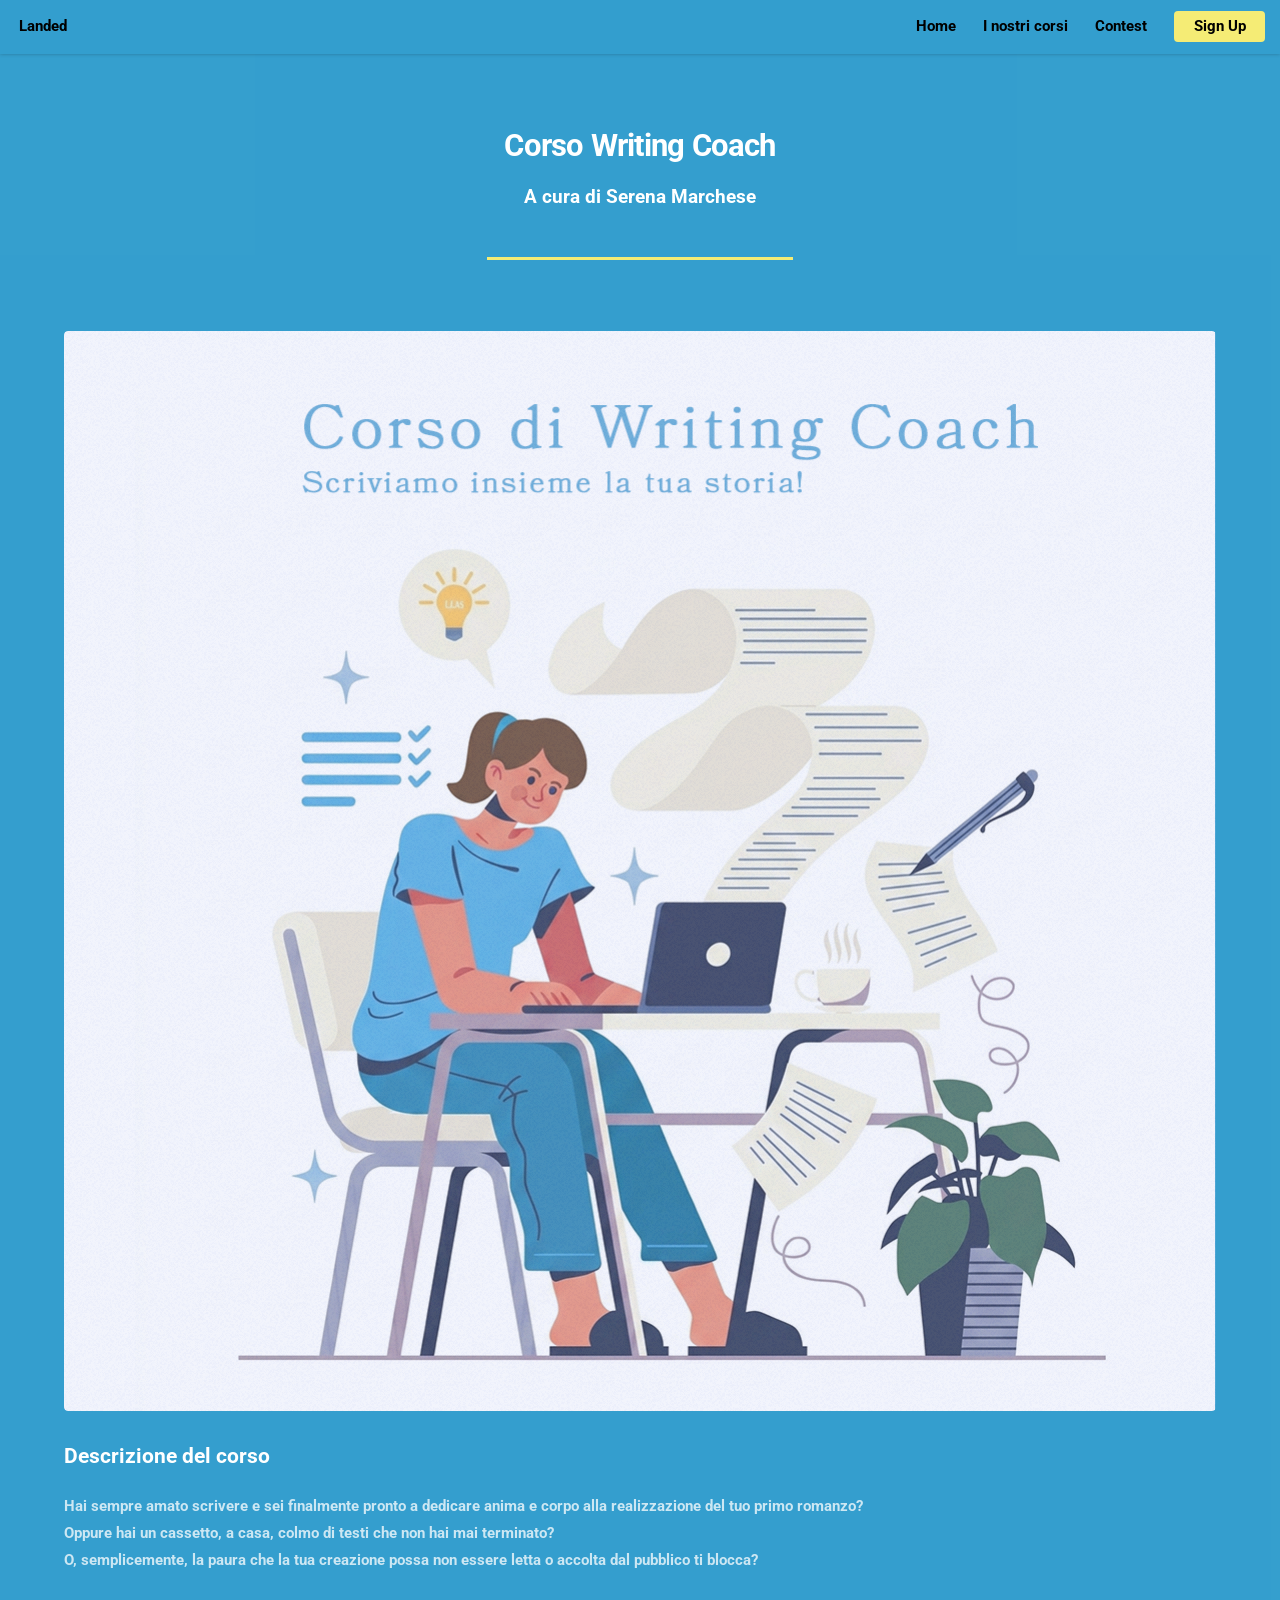
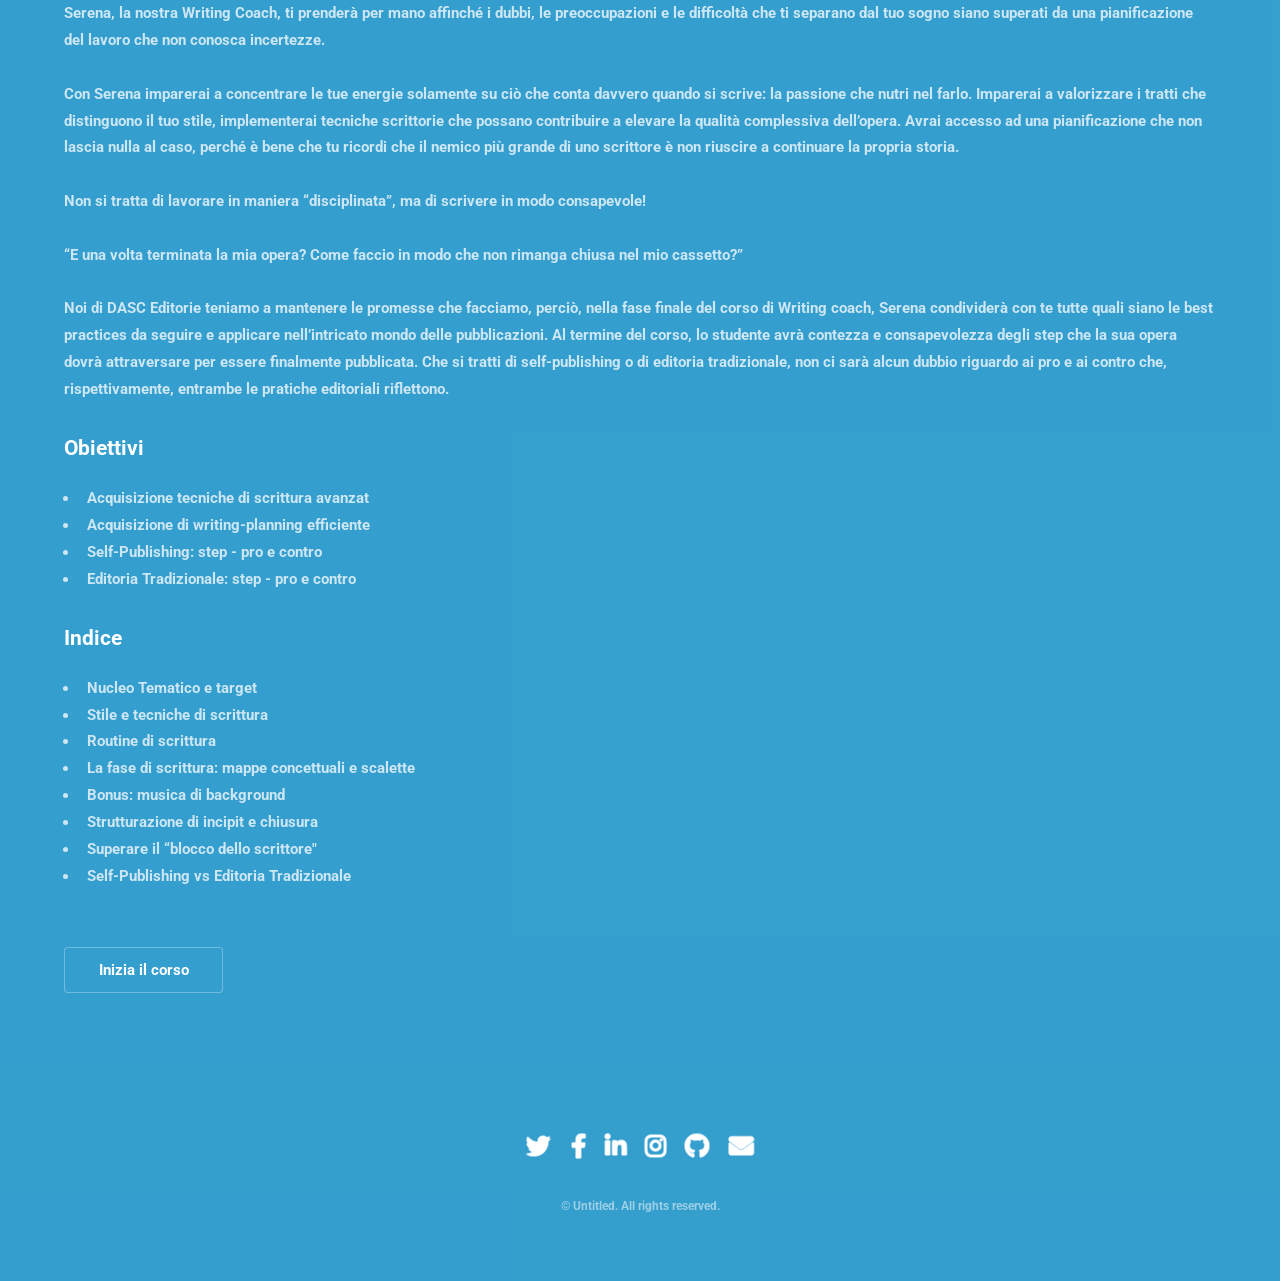
<file: no-sidebar.html>
<!DOCTYPE HTML>
<!--
	Landed by HTML5 UP
	html5up.net | @ajlkn
	Free for personal and commercial use under the CCA 3.0 license (html5up.net/license)
-->
<html>
	<head>
		<title>Corso Mentoring e Writing - DASC editori</title>
		<meta charset="utf-8" />
		<meta name="viewport" content="width=device-width, initial-scale=1, user-scalable=no" />
		<link rel="stylesheet" href="assets/css/main.css" />
		<noscript><link rel="stylesheet" href="assets/css/noscript.css" /></noscript>
	</head>
	<body class="is-preload">
		<div id="page-wrapper">

			<!-- Header -->
				<header id="header">
					<h1 id="logo"><a href="index.html" style="color: #000000 !important;">Landed</a></h1>
					<nav id="nav">
						<ul>
							<li><a href="index.html" style="color: #000000 !important;">Home</a></li>
							<li>
								<a href="#" style="color: #000000 !important;">I nostri corsi</a>
								<ul>
									<li><a href="left-sidebar.html">Corso Editing</a></li>
									<li><a href="right-sidebar.html">Corso Grafica</a></li>
									<li><a href="no-sidebar.html">Corso Writing Coach</a></li>
									<li><a href="right-sidebar2.html">Corso di Formazione sulla promozione personale</a></li>
									<li><a href="left-sidebar2.html">Corso sull'AI</a></li>
								</ul>
							</li>
							<li><a href="elements.html" style="color: #000000 !important;">Contest</a></li>
							<li><a href="#" class="button primary" style="color: #000000 !important;">Sign Up</a></li>
						</ul>
					</nav>
				</header>

			<!-- Main -->
				<div id="main" class="wrapper style1">
					<div class="container">
						<header class="major">
							<h2>Corso Writing Coach</h2>
							<p>A cura di Serena Marchese</p>
						</header>

						<!-- Content -->
							<section id="content">
								<a href="#" class="image fit"><img src="images/graficawritingcoach2.png" alt="" /></a>
								<h3>Descrizione del corso</h3>
								<p>Hai sempre amato scrivere e sei finalmente pronto a dedicare anima e corpo alla realizzazione del tuo primo romanzo?<br>
Oppure hai un cassetto, a casa, colmo di testi che non hai mai terminato?<br>
O, semplicemente, la paura che la tua creazione possa non essere letta o accolta dal pubblico ti blocca?<br>
<br>Serena, la nostra Writing Coach, ti prenderà per mano affinché i dubbi, le preoccupazioni e le difficoltà che ti separano dal tuo sogno siano superati da una pianificazione del lavoro che non conosca incertezze.<br>
<br>Con Serena imparerai a concentrare le tue energie solamente su ciò che conta davvero quando si scrive: la passione che nutri nel farlo. Imparerai a valorizzare i tratti che distinguono il tuo stile, implementerai tecniche scrittorie che possano contribuire a elevare la qualità complessiva dell’opera. Avrai accesso ad una pianificazione che non lascia nulla al caso, perché è bene che tu ricordi che il nemico più grande di uno scrittore è non riuscire a continuare la propria storia.<br>
<br>Non si tratta di lavorare in maniera “disciplinata”, ma di scrivere in modo consapevole!<br>
<br>“E una volta terminata la mia opera? Come faccio in modo che non rimanga chiusa nel mio cassetto?”<br>
<br>Noi di DASC Editorie teniamo a mantenere le promesse che facciamo, perciò, nella fase finale del corso di Writing coach, Serena condividerà con te tutte quali siano le best practices da seguire e applicare nell’intricato mondo delle pubblicazioni. Al termine del corso, lo studente avrà contezza e consapevolezza degli step che la sua opera dovrà attraversare per essere finalmente pubblicata. Che si tratti di self-publishing o di editoria tradizionale, non ci sarà alcun dubbio riguardo ai pro e ai contro che, rispettivamente, entrambe le pratiche editoriali riflettono.</p>
								<h3>Obiettivi</h3>
								<ul>
									<li>Acquisizione tecniche di scrittura avanzat</li>
									<li>Acquisizione di writing-planning efficiente</li>
									<li>Self-Publishing: step - pro e contro</li>
									<li>Editoria Tradizionale: step - pro e contro</li>
								</ul>
								<h3>Indice</h3>
								<ul>
									<li>Nucleo Tematico e target</li>
									<li>Stile e tecniche di scrittura</li>
									<li>Routine di scrittura</li>
                                    <li>La fase di scrittura: mappe concettuali e scalette</li>
									<li>Bonus: musica di background</li>
									<li>Strutturazione di incipit e chiusura</li>
									<li>Superare il “blocco dello scrittore"</li>
									<li>Self-Publishing vs Editoria Tradizionale</li>
								</ul>
								<br>
							</section>
							<footer>
												<ul class="actions">
													<li><a href="#" class="button">Inizia il corso</a></li>
												</ul>
											</footer>

					</div>
				</div>

			<!-- Footer -->
				<footer id="footer">
					<ul class="icons">
						<li><a href="#" class="icon brands alt fa-twitter"><span class="label">Twitter</span></a></li>
						<li><a href="#" class="icon brands alt fa-facebook-f"><span class="label">Facebook</span></a></li>
						<li><a href="#" class="icon brands alt fa-linkedin-in"><span class="label">LinkedIn</span></a></li>
						<li><a href="#" class="icon brands alt fa-instagram"><span class="label">Instagram</span></a></li>
						<li><a href="#" class="icon brands alt fa-github"><span class="label">GitHub</span></a></li>
						<li><a href="#" class="icon solid alt fa-envelope"><span class="label">Email</span></a></li>
					</ul>
					<ul class="copyright">
						<li>&copy; Untitled. All rights reserved.</li>
					</ul>
				</footer>

		</div>

		<!-- Scripts -->
			<script src="assets/js/jquery.min.js"></script>
			<script src="assets/js/jquery.scrolly.min.js"></script>
			<script src="assets/js/jquery.dropotron.min.js"></script>
			<script src="assets/js/jquery.scrollex.min.js"></script>
			<script src="assets/js/browser.min.js"></script>
			<script src="assets/js/breakpoints.min.js"></script>
			<script src="assets/js/util.js"></script>
			<script src="assets/js/main.js"></script>

	</body>
</html>
</file>
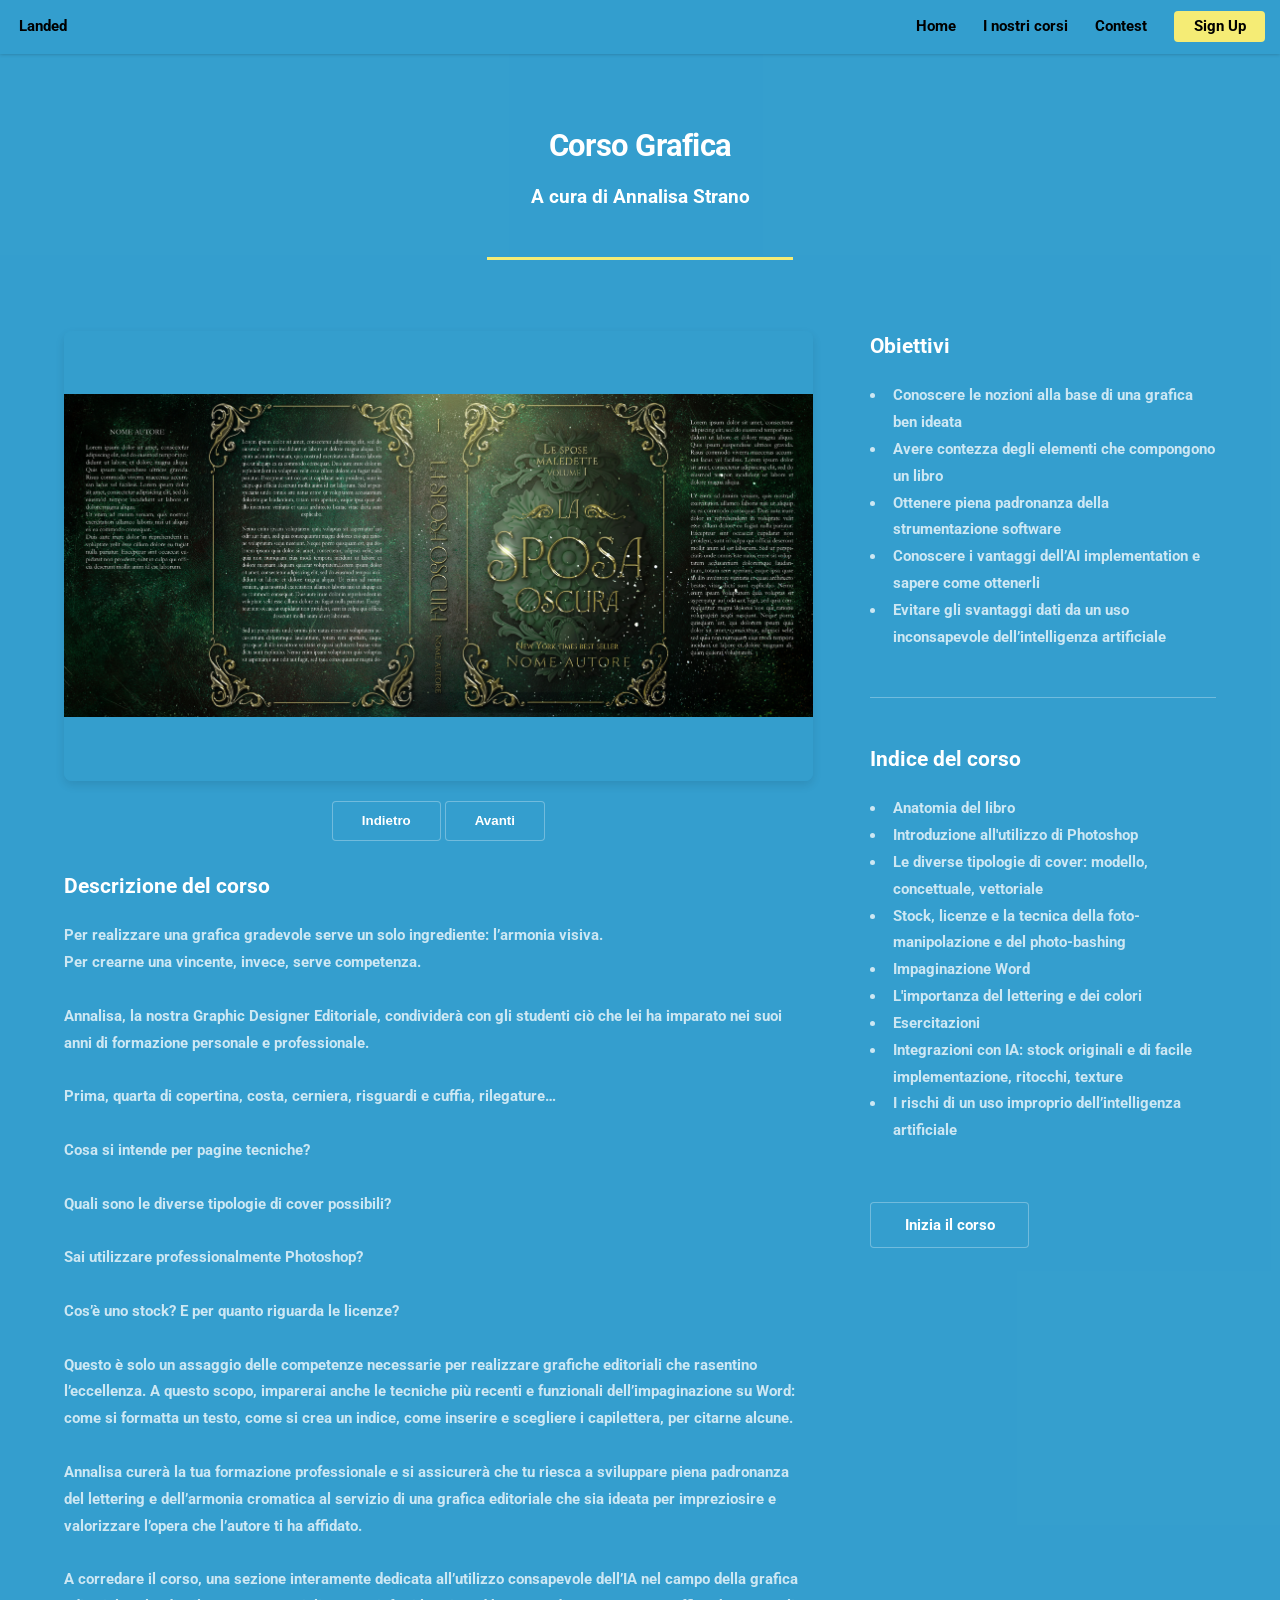
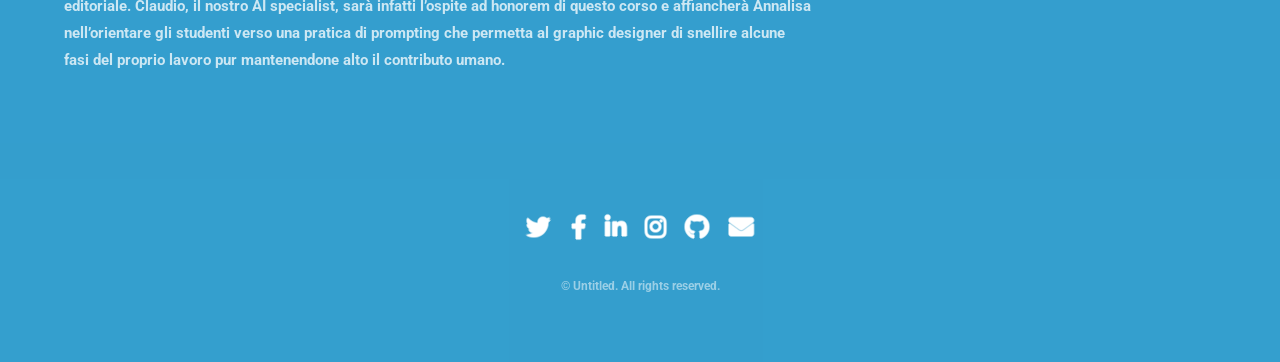
<file: right-sidebar.html>
<!DOCTYPE HTML>
<!--
	Landed by HTML5 UP
	html5up.net | @ajlkn
	Free for personal and commercial use under the CCA 3.0 license (html5up.net/license)
-->
<html>
	<head>
		<title>Corso Grafica - DASC editori</title>
		<meta charset="utf-8" />
		<meta name="viewport" content="width=device-width, initial-scale=1, user-scalable=no" />
		<link rel="stylesheet" href="assets/css/main.css" />
		<noscript><link rel="stylesheet" href="assets/css/noscript.css" /></noscript>
	</head>
	<body class="is-preload">
		<div id="page-wrapper">

			<!-- Header -->
				<header id="header">
					<h1 id="logo"><a href="index.html" style="color: #000000 !important;">Landed</a></h1>
					<nav id="nav">
						<ul>
							<li><a href="index.html" style="color: #000000 !important;">Home</a></li>
							<li>
								<a href="#" style="color: #000000 !important;">I nostri corsi</a>
								<ul>
									<li><a href="left-sidebar.html">Corso Editing</a></li>
									<li><a href="right-sidebar.html">Corso Grafica</a></li>
									<li><a href="no-sidebar.html">Corso Writing Coach</a></li>
									<li><a href="right-sidebar2.html">Corso di Formazione sulla promozione personale</a></li>
									<li><a href="left-sidebar2.html">Corso sull'AI</a></li>
								</ul>
							</li>
							<li><a href="elements.html" style="color: #000000 !important;">Contest</a></li>
							<li><a href="#" class="button primary" style="color: #000000 !important;">Sign Up</a></li>
						</ul>
					</nav>
				</header>

			<!-- Main -->
				<div id="main" class="wrapper style1">
					<div class="container">
						<header class="major">
							<h2>Corso Grafica</h2>
							<p>A cura di Annalisa Strano</p>
						</header>
						<div class="row gtr-150">
							<div class="col-8 col-12-medium">

								<!-- Content -->
								 <div id="gallery2" class="gallery">
                                        <img src="images/Cover_darkromancestorico.jpg" class="photo active">
                                        <img src="images/coverconcettuale_vampireslayer.jpg" class="photo">
                                        <img src="images/provanatale.jpg" class="photo">
										<img src="images/coverconcettuale_starmist.jpg" class="photo">
									</div>
									<div class="photo-controls">
                                        <button type="button" class="btn-prev button">Indietro</button>
                                        <button type="button" class="btn-next button">Avanti</button>
                                    </div>
										<h3>Descrizione del corso</h3>
											<p>Per realizzare una grafica gradevole serve un solo ingrediente: l’armonia visiva.<br>
Per crearne una vincente, invece, serve competenza.<br>
<br>Annalisa, la nostra Graphic Designer Editoriale, condividerà con gli studenti ciò che lei ha imparato nei suoi anni di formazione personale e professionale.<br>
<br>Prima, quarta di copertina, costa, cerniera, risguardi e cuffia, rilegature…<br>
<br>Cosa si intende per pagine tecniche?<br>
<br>Quali sono le diverse tipologie di cover possibili?<br>
<br>Sai utilizzare professionalmente Photoshop?<br>
<br>Cos’è uno stock? E per quanto riguarda le licenze?<br>
<br>Questo è solo un assaggio delle competenze necessarie per realizzare grafiche editoriali che rasentino l’eccellenza. A questo scopo, imparerai anche le tecniche più recenti e funzionali dell’impaginazione su Word: come si formatta un testo, come si crea un indice, come inserire e scegliere i capilettera, per citarne alcune.<br>
<br>Annalisa curerà la tua formazione professionale e si assicurerà che tu riesca a sviluppare piena padronanza del lettering e dell’armonia cromatica al servizio di una grafica editoriale che sia ideata per impreziosire e valorizzare l’opera che l’autore ti ha affidato.<br>
<br>A corredare il corso, una sezione interamente dedicata all’utilizzo consapevole dell’IA nel campo della grafica editoriale. Claudio, il nostro AI specialist, sarà infatti l’ospite ad honorem di questo corso e affiancherà Annalisa nell’orientare gli studenti verso una pratica di prompting che permetta al graphic designer di snellire alcune fasi del proprio lavoro pur mantenendone alto il contributo umano.</p>	
		
									</section>

							</div>
							<div class="col-4 col-12-medium">

								<!-- Sidebar -->
									<section id="sidebar">
										<section>
											<h3>Obiettivi</h3>
											<ul>
											<li>Conoscere le nozioni alla base di una grafica ben ideata</li>
											<li>Avere contezza degli elementi che compongono un libro</li>
											<li>Ottenere piena padronanza della strumentazione software</li>
											<li>Conoscere i vantaggi dell’AI implementation e sapere come ottenerli</li>
											<li>Evitare gli svantaggi dati da un uso inconsapevole dell’intelligenza artificiale</li>
										</ul>
										</section>
										<hr />
										<section>
											<h3>Indice del corso</h3>
										<ul>
											<li>Anatomia del libro</li>
											<li>Introduzione all'utilizzo di Photoshop</li>
											<li>Le diverse tipologie di cover: modello, concettuale, vettoriale</li>
											<li>Stock, licenze e la tecnica della foto-manipolazione e del photo-bashing</li>
											<li>Impaginazione Word</li>
                                            <li>L'importanza del lettering e dei colori</li>
                                            <li>Esercitazioni</li>
                                            <li>Integrazioni con IA: stock originali e di facile implementazione, ritocchi, texture</li>
                                            <li>I rischi di un uso improprio dell’intelligenza artificiale</li>
										</ul>
										<br>
										<footer>
												<ul class="actions">
													<li><a href="#" class="button">Inizia il corso</a></li>
												</ul>
											</footer>
										</section>
									</section>

							</div>
						</div>
					</div>
				</div>

			<!-- Footer -->
				<footer id="footer">
					<ul class="icons">
						<li><a href="#" class="icon brands alt fa-twitter"><span class="label">Twitter</span></a></li>
						<li><a href="#" class="icon brands alt fa-facebook-f"><span class="label">Facebook</span></a></li>
						<li><a href="#" class="icon brands alt fa-linkedin-in"><span class="label">LinkedIn</span></a></li>
						<li><a href="#" class="icon brands alt fa-instagram"><span class="label">Instagram</span></a></li>
						<li><a href="#" class="icon brands alt fa-github"><span class="label">GitHub</span></a></li>
						<li><a href="#" class="icon solid alt fa-envelope"><span class="label">Email</span></a></li>
					</ul>
					<ul class="copyright">
						<li>&copy; Untitled. All rights reserved.</li>
					</ul>
				</footer>

		</div>

		<!-- Scripts -->
			<script src="assets/js/jquery.min.js"></script>
			<script src="assets/js/jquery.scrolly.min.js"></script>
			<script src="assets/js/jquery.dropotron.min.js"></script>
			<script src="assets/js/jquery.scrollex.min.js"></script>
			<script src="assets/js/browser.min.js"></script>
			<script src="assets/js/breakpoints.min.js"></script>
			<script src="assets/js/util.js"></script>
			<script src="assets/js/main.js"></script>

	</body>
</html>
</file>
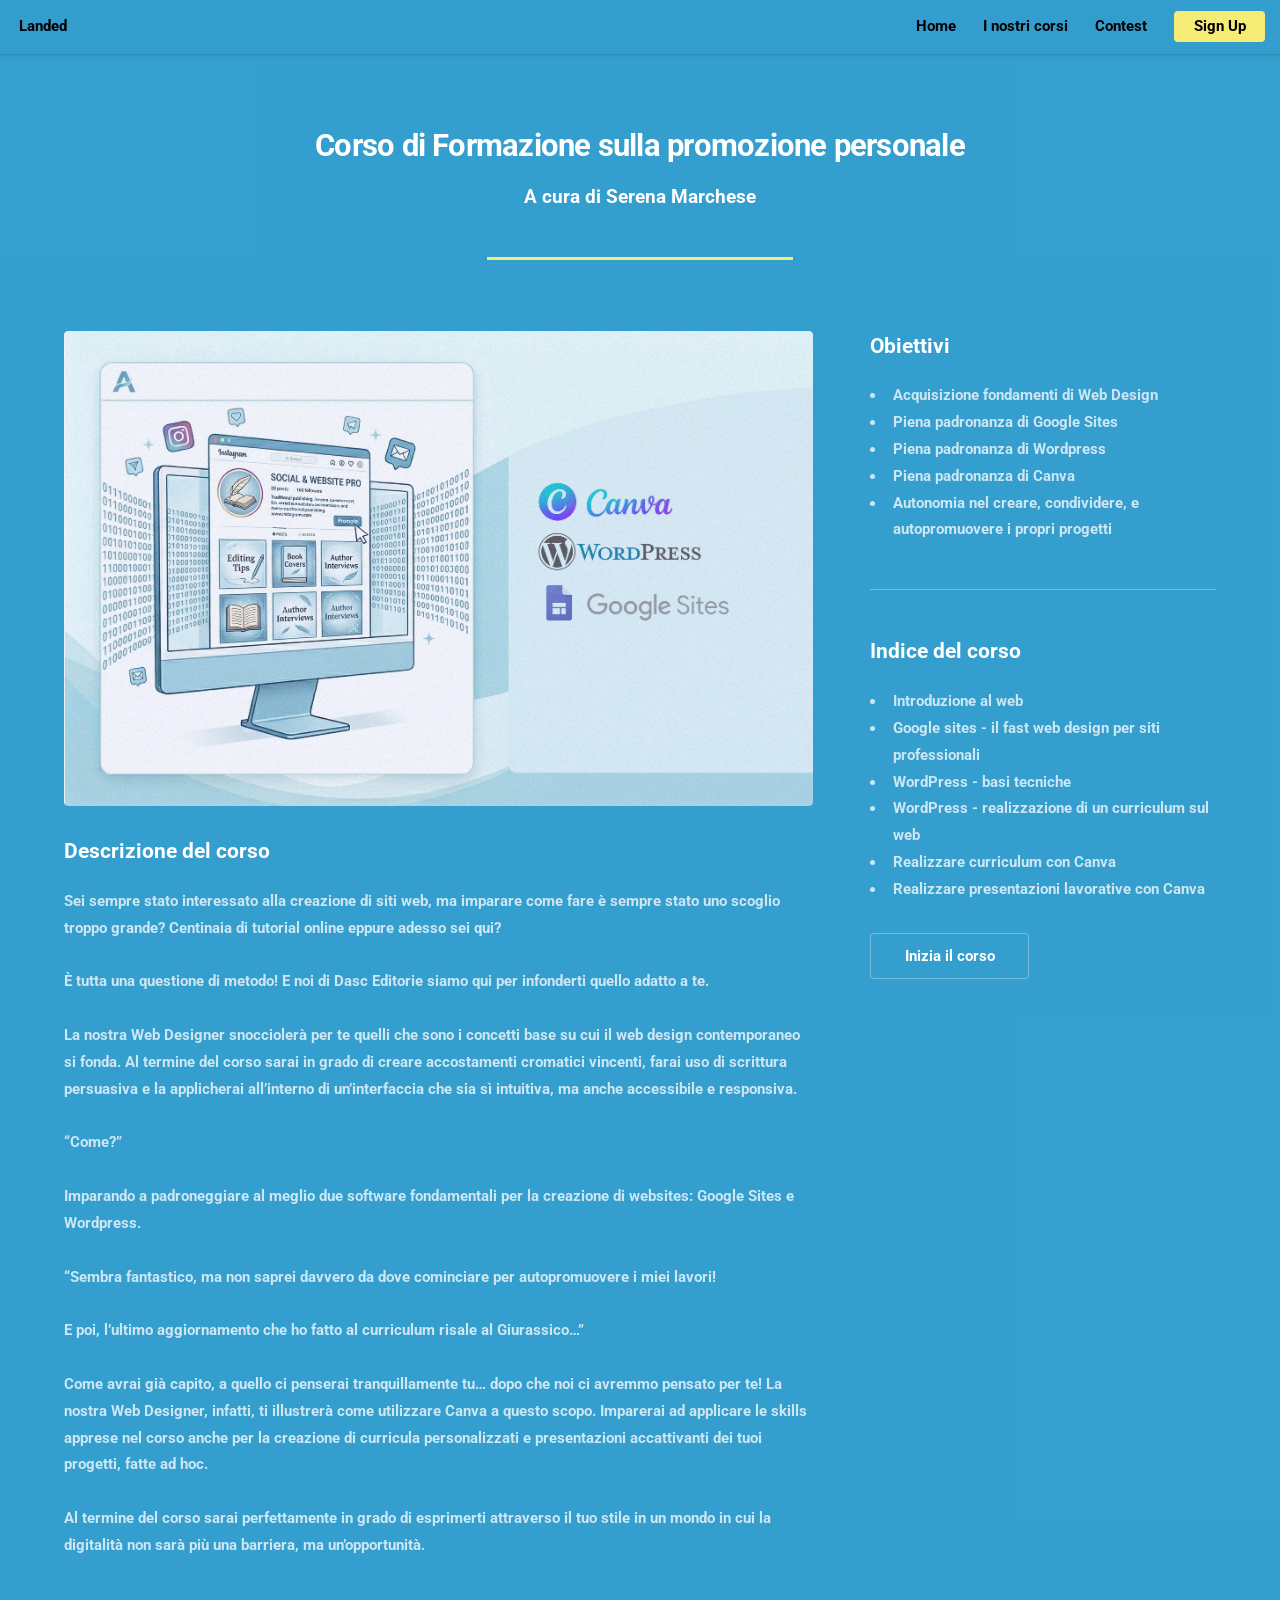
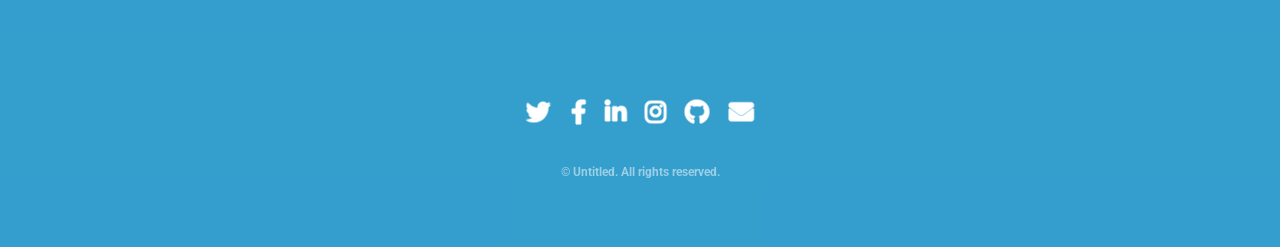
<file: right-sidebar2.html>
<!DOCTYPE HTML>
<!--
	Landed by HTML5 UP
	html5up.net | @ajlkn
	Free for personal and commercial use under the CCA 3.0 license (html5up.net/license)
-->
<html>
	<head>
		<title>Corso di Formazione sulla promozione personale - DASC editori</title>
		<meta charset="utf-8" />
		<meta name="viewport" content="width=device-width, initial-scale=1, user-scalable=no" />
		<link rel="stylesheet" href="assets/css/main.css" />
		<noscript><link rel="stylesheet" href="assets/css/noscript.css" /></noscript>
	</head>
	<body class="is-preload">
		<div id="page-wrapper">

			<!-- Header -->
				<header id="header">
					<h1 id="logo"><a href="index.html" style="color: #000000 !important;">Landed</a></h1>
					<nav id="nav">
						<ul>
							<li><a href="index.html" style="color: #000000 !important;">Home</a></li>
							<li>
								<a href="#" style="color: #000000 !important;">I nostri corsi</a>
								<ul>
									<li><a href="left-sidebar.html">Corso Editing</a></li>
									<li><a href="right-sidebar.html">Corso Grafica</a></li>
									<li><a href="no-sidebar.html">Corso Writing Coach</a></li>
									<li><a href="right-sidebar2.html">Corso di Formazione sulla promozione personale</a></li>
									<li><a href="left-sidebar2.html">Corso sull'AI</a></li>
								</ul>
							</li>
							<li><a href="elements.html" style="color: #000000 !important;">Contest</a></li>
							<li><a href="#" class="button primary" style="color: #000000 !important;">Sign Up</a></li>
						</ul>
					</nav>
				</header>

			<!-- Main -->
				<div id="main" class="wrapper style1">
					<div class="container">
						<header class="major">
							<h2>Corso di Formazione sulla promozione personale</h2>
							<p>A cura di Serena Marchese</p>
						</header>
						<div class="row gtr-150">
							<div class="col-8 col-12-medium">

								<!-- Content -->
									<section id="content">
										<a href="#" class="image fit"><img src="images/graficacorsopromo.png" alt="" /></a>
										<h3>Descrizione del corso</h3>
											<p>Sei sempre stato interessato alla creazione di siti web, ma imparare come fare è sempre stato uno scoglio troppo grande? Centinaia di tutorial online eppure adesso sei qui?<br>
<br>È tutta una questione di metodo! E noi di Dasc Editorie siamo qui per infonderti quello adatto a te.<br>
<br>La nostra Web Designer snocciolerà per te quelli che sono i concetti base su cui il web design contemporaneo si fonda. Al termine del corso sarai in grado di creare accostamenti cromatici vincenti, farai uso di scrittura persuasiva e la applicherai all’interno di un’interfaccia che sia sì intuitiva, ma anche accessibile e responsiva.<br>
<br>“Come?”<br>
<br>Imparando a padroneggiare al meglio due software fondamentali per la creazione di websites: Google Sites e Wordpress.<br>
<br>“Sembra fantastico, ma non saprei davvero da dove cominciare per autopromuovere i miei lavori!<br>
<br>E poi, l’ultimo aggiornamento che ho fatto al curriculum risale al Giurassico…”<br>
<br>Come avrai già capito, a quello ci penserai tranquillamente tu… dopo che noi ci avremmo pensato per te! La nostra Web Designer, infatti, ti illustrerà come utilizzare Canva a questo scopo. Imparerai ad applicare le skills apprese nel corso anche per la creazione di curricula personalizzati e presentazioni accattivanti dei tuoi progetti, fatte ad hoc.<br>
<br>Al termine del corso sarai perfettamente in grado di esprimerti attraverso il tuo stile in un mondo in cui la digitalità non sarà più una barriera, ma un’opportunità.</p>
										</section>
										

							</div>
							<div class="col-4 col-12-medium">

								<!-- Sidebar -->
									<section id="sidebar">
										<section>
											<h3>Obiettivi</h3>
											<ul>
											<li>Acquisizione fondamenti di Web Design</li>
											<li>Piena padronanza di Google Sites</li>
											<li>Piena padronanza di Wordpress</li>
											<li>Piena padronanza di Canva</li>
											<li>Autonomia nel creare, condividere, e autopromuovere i propri progetti</li>
										</ul>
										</section>
										<hr />
										<section>
											<h3>Indice del corso</h3>
										<ul>
											<li>Introduzione al web</li>
											<li>Google sites - il fast web design per siti professionali</li>
											<li> ⁠WordPress - basi tecniche</li>
											<li> ⁠WordPress - realizzazione di un curriculum sul web</li>
											<li>⁠Realizzare curriculum con Canva</li>
											<li>⁠Realizzare presentazioni lavorative con Canva</li>
										</ul>
											
											<footer>
												<ul class="actions">
													<li><a href="#" class="button">Inizia il corso</a></li>
												</ul>
											</footer>
										</section>
									</section>

							</div>
						</div>
					</div>
				</div>

			<!-- Footer -->
				<footer id="footer">
					<ul class="icons">
						<li><a href="#" class="icon brands alt fa-twitter"><span class="label">Twitter</span></a></li>
						<li><a href="#" class="icon brands alt fa-facebook-f"><span class="label">Facebook</span></a></li>
						<li><a href="#" class="icon brands alt fa-linkedin-in"><span class="label">LinkedIn</span></a></li>
						<li><a href="#" class="icon brands alt fa-instagram"><span class="label">Instagram</span></a></li>
						<li><a href="#" class="icon brands alt fa-github"><span class="label">GitHub</span></a></li>
						<li><a href="#" class="icon solid alt fa-envelope"><span class="label">Email</span></a></li>
					</ul>
					<ul class="copyright">
						<li>&copy; Untitled. All rights reserved.</li>
					</ul>
				</footer>

		</div>

		<!-- Scripts -->
			<script src="assets/js/jquery.min.js"></script>
			<script src="assets/js/jquery.scrolly.min.js"></script>
			<script src="assets/js/jquery.dropotron.min.js"></script>
			<script src="assets/js/jquery.scrollex.min.js"></script>
			<script src="assets/js/browser.min.js"></script>
			<script src="assets/js/breakpoints.min.js"></script>
			<script src="assets/js/util.js"></script>
			<script src="assets/js/main.js"></script>

	</body>
</html>
</file>
<file: assets/css/noscript.css>
/*
	Landed by HTML5 UP
	html5up.net | @ajlkn
	Free for personal and commercial use under the CCA 3.0 license (html5up.net/license)
*/

/* Loader */

	body.landing.is-preload:before {
		display: none;
	}

	body.landing.is-preload:after {
		display: none;
	}
</file>
<file: assets/css/main.css>
@import url("fontawesome-all.min.css");
@import url("https://fonts.googleapis.com/css?family=Roboto:100,300,100italic,300italic");

/*
	Landed by HTML5 UP
	html5up.net | @ajlkn
	Free for personal and commercial use under the CCA 3.0 license (html5up.net/license)
*/

html, body, div, span, applet, object,
iframe, h1, h2, h3, h4, h5, h6, p, blockquote,
pre, a, abbr, acronym, address, big, cite,
code, del, dfn, em, img, ins, kbd, q, s, samp,
small, strike, strong, sub, sup, tt, var, b,
u, i, center, dl, dt, dd, ol, ul, li, fieldset,
form, label, legend, table, caption, tbody,
tfoot, thead, tr, th, td, article, aside,
canvas, details, embed, figure, figcaption,
footer, header, hgroup, menu, nav, output, ruby,
section, summary, time, mark, audio, video {
	margin: 0;
	padding: 0;
	border: 0;
	font-size: 100%;
	font: inherit;
	vertical-align: baseline;}

article, aside, details, figcaption, figure,
footer, header, hgroup, menu, nav, section {
	display: block;}

body {
	line-height: 1;
}

ol, ul {
	list-style: none;
}

blockquote, q {
	quotes: none;
}

	blockquote:before, blockquote:after, q:before, q:after {
		content: '';
		content: none;
	}

table {
	border-collapse: collapse;
	border-spacing: 0;
}

body {
	-webkit-text-size-adjust: none;
}

mark {
	background-color: transparent;
	color: inherit;
}

input::-moz-focus-inner {
	border: 0;
	padding: 0;
}

input, select, textarea {
	-moz-appearance: none;
	-webkit-appearance: none;
	-ms-appearance: none;
	appearance: none;
}

/* Basic */

	html {
		box-sizing: border-box;
	}

	*, *:before, *:after {
		box-sizing: inherit;
	}

	html, body {
		background: rgba(52, 159, 206, 0.95);
	}

	body.is-preload *, body.is-preload *:before, body.is-preload *:after {
		-moz-animation: none !important;
		-webkit-animation: none !important;
		-ms-animation: none !important;
		animation: none !important;
		-moz-transition: none !important;
		-webkit-transition: none !important;
		-ms-transition: none !important;
		transition: none !important;
	}

	body, input, select, textarea {
		color: rgba(255, 255, 255, 0.75);
		font-family: "Roboto", Helvetica, sans-serif;
		font-size: 15pt;
		font-weight: 700;
		line-height: 1.75em;
	}

	a {
		-moz-transition: border-color 0.2s ease-in-out, color 0.2s ease-in-out;
		-webkit-transition: border-color 0.2s ease-in-out, color 0.2s ease-in-out;
		-ms-transition: border-color 0.2s ease-in-out, color 0.2s ease-in-out;
		transition: border-color 0.2s ease-in-out, color 0.2s ease-in-out;
		border-bottom: dotted 1px;
		color: #f5ec75;
		text-decoration: none;
	}

		a:hover {
			color: #f5ec75 !important;
			border-bottom-color: transparent;
		}

	strong, b {
		color: #ffffff;
		font-weight: 300;
	}

	em, i {
		font-style: italic;
	}

	p {
		margin: 0 0 2em 0;
	}

	h1, h2, h3, h4, h5, h6 {
		color: #ffffff;
		font-weight: 1500;
		line-height: 1em;
		margin: 0 0 1em 0;
	}

		h1 a, h2 a, h3 a, h4 a, h5 a, h6 a {
			color: inherit;
			border: 0;
		}

	h2 {
		font-size: 2em;
		line-height: 1.5em;
		letter-spacing: -0.025em;
	}

	h3 {
		font-size: 1.35em;
		line-height: 1.5em;
	}

	h4 {
		font-size: 1.1em;
		line-height: 1.5em;
	}

	h5 {
		font-size: 0.9em;
		line-height: 1.5em;
	}

	h6 {
		font-size: 0.7em;
		line-height: 1.5em;
	}

	sub {
		font-size: 0.8em;
		position: relative;
		top: 0.5em;
	}

	sup {
		font-size: 0.8em;
		position: relative;
		top: -0.5em;
	}

	hr {
		border: 0;
		border-bottom: solid 1px rgba(255, 255, 255, 0.3);
		margin: 3em 0;
	}

		hr.major {
			margin: 4em 0;
		}

	blockquote {
		border-left: solid 4px rgba(255, 255, 255, 0.3);
		font-style: italic;
		margin: 0 0 2em 0;
		padding: 0.5em 0 0.5em 2em;
	}

	code {
		background: rgba(255, 255, 255, 0.075);
		border-radius: 4px;
		font-family: "Courier New", monospace;
		font-size: 0.9em;
		margin: 0 0.25em;
		padding: 0.25em 0.65em;
	}

	pre {
		-webkit-overflow-scrolling: touch;
		font-family: "Courier New", monospace;
		font-size: 0.9em;
		margin: 0 0 2em 0;
	}

		pre code {
			display: block;
			line-height: 1.75em;
			padding: 1em 1.5em;
			overflow-x: auto;
		}

	.align-left {
		text-align: left;
	}

	.align-center {
		text-align: center;
	}

	.align-right {
		text-align: right;
	}

/* Loader */

	@-moz-keyframes spinner-show {
		0% {
			opacity: 0;
		}

		100% {
			opacity: 1;
		}
	}

	@-webkit-keyframes spinner-show {
		0% {
			opacity: 0;
		}

		100% {
			opacity: 1;
		}
	}

	@-ms-keyframes spinner-show {
		0% {
			opacity: 0;
		}

		100% {
			opacity: 1;
		}
	}

	@keyframes spinner-show {
		0% {
			opacity: 0;
		}

		100% {
			opacity: 1;
		}
	}

	@-moz-keyframes spinner-hide {
		0% {
			color: rgba(255, 255, 255, 0.15);
			z-index: 100001;
			-moz-transform: scale(1) rotate(0deg);
			-webkit-transform: scale(1) rotate(0deg);
			-ms-transform: scale(1) rotate(0deg);
			transform: scale(1) rotate(0deg);
		}

		99% {
			color: rgba(52, 159, 206, 0.95);
			z-index: 100001;
			-moz-transform: scale(0.5) rotate(360deg);
			-webkit-transform: scale(0.5) rotate(360deg);
			-ms-transform: scale(0.5) rotate(360deg);
			transform: scale(0.5) rotate(360deg);
		}

		100% {
			color: rgba(52, 159, 206, 0.95);
			z-index: -1;
			-moz-transform: scale(0.5) rotate(360deg);
			-webkit-transform: scale(0.5) rotate(360deg);
			-ms-transform: scale(0.5) rotate(360deg);
			transform: scale(0.5) rotate(360deg);
		}
	}

	@-webkit-keyframes spinner-hide {
		0% {
			color: rgba(255, 255, 255, 0.15);
			z-index: 100001;
			-moz-transform: scale(1) rotate(0deg);
			-webkit-transform: scale(1) rotate(0deg);
			-ms-transform: scale(1) rotate(0deg);
			transform: scale(1) rotate(0deg);
		}

		99% {
			color: rgba(52, 159, 206, 0.95);
			z-index: 100001;
			-moz-transform: scale(0.5) rotate(360deg);
			-webkit-transform: scale(0.5) rotate(360deg);
			-ms-transform: scale(0.5) rotate(360deg);
			transform: scale(0.5) rotate(360deg);
		}

		100% {
			color: rgba(52, 159, 206, 0.95);
			z-index: -1;
			-moz-transform: scale(0.5) rotate(360deg);
			-webkit-transform: scale(0.5) rotate(360deg);
			-ms-transform: scale(0.5) rotate(360deg);
			transform: scale(0.5) rotate(360deg);
		}
	}

	@-ms-keyframes spinner-hide {
		0% {
			color: rgba(255, 255, 255, 0.15);
			z-index: 100001;
			-moz-transform: scale(1) rotate(0deg);
			-webkit-transform: scale(1) rotate(0deg);
			-ms-transform: scale(1) rotate(0deg);
			transform: scale(1) rotate(0deg);
		}

		99% {
			color: rgba(52, 159, 206, 0.95);
			z-index: 100001;
			-moz-transform: scale(0.5) rotate(360deg);
			-webkit-transform: scale(0.5) rotate(360deg);
			-ms-transform: scale(0.5) rotate(360deg);
			transform: scale(0.5) rotate(360deg);
		}

		100% {
			color: rgba(52, 159, 206, 0.95);
			z-index: -1;
			-moz-transform: scale(0.5) rotate(360deg);
			-webkit-transform: scale(0.5) rotate(360deg);
			-ms-transform: scale(0.5) rotate(360deg);
			transform: scale(0.5) rotate(360deg);
		}
	}

	@keyframes spinner-hide {
		0% {
			color: rgba(255, 255, 255, 0.15);
			z-index: 100001;
			-moz-transform: scale(1) rotate(0deg);
			-webkit-transform: scale(1) rotate(0deg);
			-ms-transform: scale(1) rotate(0deg);
			transform: scale(1) rotate(0deg);
		}

		99% {
			color: rgba(52, 159, 206, 0.95);
			z-index: 100001;
			-moz-transform: scale(0.5) rotate(360deg);
			-webkit-transform: scale(0.5) rotate(360deg);
			-ms-transform: scale(0.5) rotate(360deg);
			transform: scale(0.5) rotate(360deg);
		}

		100% {
			color: rgba(52, 159, 206, 0.95);
			z-index: -1;
			-moz-transform: scale(0.5) rotate(360deg);
			-webkit-transform: scale(0.5) rotate(360deg);
			-ms-transform: scale(0.5) rotate(360deg);
			transform: scale(0.5) rotate(360deg);
		}
	}

	@-moz-keyframes spinner-rotate {
		0% {
			-moz-transform: scale(1) rotate(0deg);
			-webkit-transform: scale(1) rotate(0deg);
			-ms-transform: scale(1) rotate(0deg);
			transform: scale(1) rotate(0deg);
		}

		100% {
			-moz-transform: scale(1) rotate(360deg);
			-webkit-transform: scale(1) rotate(360deg);
			-ms-transform: scale(1) rotate(360deg);
			transform: scale(1) rotate(360deg);
		}
	}

	@-webkit-keyframes spinner-rotate {
		0% {
			-moz-transform: scale(1) rotate(0deg);
			-webkit-transform: scale(1) rotate(0deg);
			-ms-transform: scale(1) rotate(0deg);
			transform: scale(1) rotate(0deg);
		}

		100% {
			-moz-transform: scale(1) rotate(360deg);
			-webkit-transform: scale(1) rotate(360deg);
			-ms-transform: scale(1) rotate(360deg);
			transform: scale(1) rotate(360deg);
		}
	}

	@-ms-keyframes spinner-rotate {
		0% {
			-moz-transform: scale(1) rotate(0deg);
			-webkit-transform: scale(1) rotate(0deg);
			-ms-transform: scale(1) rotate(0deg);
			transform: scale(1) rotate(0deg);
		}

		100% {
			-moz-transform: scale(1) rotate(360deg);
			-webkit-transform: scale(1) rotate(360deg);
			-ms-transform: scale(1) rotate(360deg);
			transform: scale(1) rotate(360deg);
		}
	}

	@keyframes spinner-rotate {
		0% {
			-moz-transform: scale(1) rotate(0deg);
			-webkit-transform: scale(1) rotate(0deg);
			-ms-transform: scale(1) rotate(0deg);
			transform: scale(1) rotate(0deg);
		}

		100% {
			-moz-transform: scale(1) rotate(360deg);
			-webkit-transform: scale(1) rotate(360deg);
			-ms-transform: scale(1) rotate(360deg);
			transform: scale(1) rotate(360deg);
		}
	}

	@-moz-keyframes overlay-hide {
		0% {
			opacity: 1;
			z-index: 100000;
		}

		15% {
			opacity: 1;
			z-index: 100000;
		}

		99% {
			opacity: 0;
			z-index: 100000;
		}

		100% {
			opacity: 0;
			z-index: -1;
		}
	}

	@-webkit-keyframes overlay-hide {
		0% {
			opacity: 1;
			z-index: 100000;
		}

		15% {
			opacity: 1;
			z-index: 100000;
		}

		99% {
			opacity: 0;
			z-index: 100000;
		}

		100% {
			opacity: 0;
			z-index: -1;
		}
	}

	@-ms-keyframes overlay-hide {
		0% {
			opacity: 1;
			z-index: 100000;
		}

		15% {
			opacity: 1;
			z-index: 100000;
		}

		99% {
			opacity: 0;
			z-index: 100000;
		}

		100% {
			opacity: 0;
			z-index: -1;
		}
	}

	@keyframes overlay-hide {
		0% {
			opacity: 1;
			z-index: 100000;
		}

		15% {
			opacity: 1;
			z-index: 100000;
		}

		99% {
			opacity: 0;
			z-index: 100000;
		}

		100% {
			opacity: 0;
			z-index: -1;
		}
	}

	body.landing {
		text-decoration: none;
	}

		body.landing:before {
			-moz-osx-font-smoothing: grayscale;
			-webkit-font-smoothing: antialiased;
			display: inline-block;
			font-style: normal;
			font-variant: normal;
			text-rendering: auto;
			line-height: 1;
			text-transform: none !important;
			font-family: 'Font Awesome 5 Free';
			font-weight: 1500;
		}

		body.landing:before {
			-moz-animation: spinner-show 1.5s 1 0.25s ease forwards, spinner-hide 0.25s ease-in-out forwards !important;
			-webkit-animation: spinner-show 1.5s 1 0.25s ease forwards, spinner-hide 0.25s ease-in-out forwards !important;
			-ms-animation: spinner-show 1.5s 1 0.25s ease forwards, spinner-hide 0.25s ease-in-out forwards !important;
			animation: spinner-show 1.5s 1 0.25s ease forwards, spinner-hide 0.25s ease-in-out forwards !important;
			-moz-transform-origin: 50% 50%;
			-webkit-transform-origin: 50% 50%;
			-ms-transform-origin: 50% 50%;
			transform-origin: 50% 50%;
			color: rgba(255, 255, 255, 0.15);
			content: '\f1ce';
			cursor: default;
			display: block;
			font-size: 2em;
			height: 2em;
			left: 50%;
			line-height: 2em;
			margin: -1em 0 0 -1em;
			opacity: 0;
			position: fixed;
			text-align: center;
			top: 50%;
			width: 2em;
			z-index: -1;
		}

		body.landing:after {
			-moz-animation: overlay-hide 1.5s ease-in forwards !important;
			-webkit-animation: overlay-hide 1.5s ease-in forwards !important;
			-ms-animation: overlay-hide 1.5s ease-in forwards !important;
			animation: overlay-hide 1.5s ease-in forwards !important;
			background: #6ab6de;
			content: '';
			display: block;
			height: 100%;
			left: 0;
			opacity: 0;
			position: fixed;
			top: 0;
			width: 100%;
			z-index: -1;
		}

		body.landing.is-preload:before {
			-moz-animation: spinner-show 1.5s 1 0.25s ease forwards, spinner-rotate 0.75s infinite linear !important;
			-webkit-animation: spinner-show 1.5s 1 0.25s ease forwards, spinner-rotate 0.75s infinite linear !important;
			-ms-animation: spinner-show 1.5s 1 0.25s ease forwards, spinner-rotate 0.75s infinite linear !important;
			animation: spinner-show 1.5s 1 0.25s ease forwards, spinner-rotate 0.75s infinite linear !important;
			z-index: 100001;
		}

		body.landing.is-preload:after {
			-moz-animation: none !important;
			-webkit-animation: none !important;
			-ms-animation: none !important;
			animation: none !important;
			opacity: 1;
			z-index: 100000;
		}

	@media (-webkit-min-device-pixel-ratio: 2) {

		body.landing:before {
			line-height: 2.025em;
		}

	}

/* Container */

	.container {
		margin: 0 auto;
		max-width: calc(100% - 4em);
		width: 70em;
	}

		.container.xsmall {
			width: 17.5em;
		}

		.container.small {
			width: 35em;
		}

		.container.medium {
			width: 52.5em;
		}

		.container.large {
			width: 87.5em;
		}

		.container.xlarge {
			width: 105em;
		}

		.container.max {
			width: 100%;
		}

		@media screen and (max-width: 1280px) {

			.container {
				width: 90%;
				max-width: 100%;
			}

		}

		@media screen and (max-width: 980px) {

			.container {
				width: 100% !important;
			}

		}

/* Row */

	.row {
		display: flex;
		flex-wrap: wrap;
		box-sizing: border-box;
		align-items: stretch;
	}

		.row > * {
			box-sizing: border-box;
		}

		.row.gtr-uniform > * > :last-child {
			margin-bottom: 0;
		}

		.row.aln-left {
			justify-content: flex-start;
		}

		.row.aln-center {
			justify-content: center;
		}

		.row.aln-right {
			justify-content: flex-end;
		}

		.row.aln-top {
			align-items: flex-start;
		}

		.row.aln-middle {
			align-items: center;
		}

		.row.aln-bottom {
			align-items: flex-end;
		}

		.row > .imp {
			order: -1;
		}

		.row > .col-1 {
			width: 8.33333%;
		}

		.row > .off-1 {
			margin-left: 8.33333%;
		}

		.row > .col-2 {
			width: 16.66667%;
		}

		.row > .off-2 {
			margin-left: 16.66667%;
		}

		.row > .col-3 {
			width: 25%;
		}

		.row > .off-3 {
			margin-left: 25%;
		}

		.row > .col-4 {
			width: 33.33333%;
		}

		.row > .off-4 {
			margin-left: 33.33333%;
		}

		.row > .col-5 {
			width: 41.66667%;
		}

		.row > .off-5 {
			margin-left: 41.66667%;
		}

		.row > .col-6 {
			width: 50%;
		}

		.row > .off-6 {
			margin-left: 50%;
		}

		.row > .col-7 {
			width: 58.33333%;
		}

		.row > .off-7 {
			margin-left: 58.33333%;
		}

		.row > .col-8 {
			width: 66.66667%;
		}

		.row > .off-8 {
			margin-left: 66.66667%;
		}

		.row > .col-9 {
			width: 75%;
		}

		.row > .off-9 {
			margin-left: 75%;
		}

		.row > .col-10 {
			width: 83.33333%;
		}

		.row > .off-10 {
			margin-left: 83.33333%;
		}

		.row > .col-11 {
			width: 91.66667%;
		}

		.row > .off-11 {
			margin-left: 91.66667%;
		}

		.row > .col-12 {
			width: 100%;
		}

		.row > .off-12 {
			margin-left: 100%;
		}

		.row.gtr-0 {
			margin-top: 0;
			margin-left: 0em;
		}

			.row.gtr-0 > * {
				padding: 0 0 0 0em;
			}

			.row.gtr-0.gtr-uniform {
				margin-top: 0em;
			}

				.row.gtr-0.gtr-uniform > * {
					padding-top: 0em;
				}

		.row.gtr-25 {
			margin-top: 0;
			margin-left: -0.625em;
		}

			.row.gtr-25 > * {
				padding: 0 0 0 0.625em;
			}

			.row.gtr-25.gtr-uniform {
				margin-top: -0.625em;
			}

				.row.gtr-25.gtr-uniform > * {
					padding-top: 0.625em;
				}

		.row.gtr-50 {
			margin-top: 0;
			margin-left: -1.25em;
		}

			.row.gtr-50 > * {
				padding: 0 0 0 1.25em;
			}

			.row.gtr-50.gtr-uniform {
				margin-top: -1.25em;
			}

				.row.gtr-50.gtr-uniform > * {
					padding-top: 1.25em;
				}

		.row {
			margin-top: 0;
			margin-left: -2.5em;
		}

			.row > * {
				padding: 0 0 0 2.5em;
			}

			.row.gtr-uniform {
				margin-top: -2.5em;
			}

				.row.gtr-uniform > * {
					padding-top: 2.5em;
				}

		.row.gtr-150 {
			margin-top: 0;
			margin-left: -3.75em;
		}

			.row.gtr-150 > * {
				padding: 0 0 0 3.75em;
			}

			.row.gtr-150.gtr-uniform {
				margin-top: -3.75em;
			}

				.row.gtr-150.gtr-uniform > * {
					padding-top: 3.75em;
				}

		.row.gtr-200 {
			margin-top: 0;
			margin-left: -5em;
		}

			.row.gtr-200 > * {
				padding: 0 0 0 5em;
			}

			.row.gtr-200.gtr-uniform {
				margin-top: -5em;
			}

				.row.gtr-200.gtr-uniform > * {
					padding-top: 5em;
				}

		@media screen and (max-width: 1680px) {

			.row {
				display: flex;
				flex-wrap: wrap;
				box-sizing: border-box;
				align-items: stretch;
			}

				.row > * {
					box-sizing: border-box;
				}

				.row.gtr-uniform > * > :last-child {
					margin-bottom: 0;
				}

				.row.aln-left {
					justify-content: flex-start;
				}

				.row.aln-center {
					justify-content: center;
				}

				.row.aln-right {
					justify-content: flex-end;
				}

				.row.aln-top {
					align-items: flex-start;
				}

				.row.aln-middle {
					align-items: center;
				}

				.row.aln-bottom {
					align-items: flex-end;
				}

				.row > .imp-xlarge {
					order: -1;
				}

				.row > .col-1-xlarge {
					width: 8.33333%;
				}

				.row > .off-1-xlarge {
					margin-left: 8.33333%;
				}

				.row > .col-2-xlarge {
					width: 16.66667%;
				}

				.row > .off-2-xlarge {
					margin-left: 16.66667%;
				}

				.row > .col-3-xlarge {
					width: 25%;
				}

				.row > .off-3-xlarge {
					margin-left: 25%;
				}

				.row > .col-4-xlarge {
					width: 33.33333%;
				}

				.row > .off-4-xlarge {
					margin-left: 33.33333%;
				}

				.row > .col-5-xlarge {
					width: 41.66667%;
				}

				.row > .off-5-xlarge {
					margin-left: 41.66667%;
				}

				.row > .col-6-xlarge {
					width: 50%;
				}

				.row > .off-6-xlarge {
					margin-left: 50%;
				}

				.row > .col-7-xlarge {
					width: 58.33333%;
				}

				.row > .off-7-xlarge {
					margin-left: 58.33333%;
				}

				.row > .col-8-xlarge {
					width: 66.66667%;
				}

				.row > .off-8-xlarge {
					margin-left: 66.66667%;
				}

				.row > .col-9-xlarge {
					width: 75%;
				}

				.row > .off-9-xlarge {
					margin-left: 75%;
				}

				.row > .col-10-xlarge {
					width: 83.33333%;
				}

				.row > .off-10-xlarge {
					margin-left: 83.33333%;
				}

				.row > .col-11-xlarge {
					width: 91.66667%;
				}

				.row > .off-11-xlarge {
					margin-left: 91.66667%;
				}

				.row > .col-12-xlarge {
					width: 100%;
				}

				.row > .off-12-xlarge {
					margin-left: 100%;
				}

				.row.gtr-0 {
					margin-top: 0;
					margin-left: 0em;
				}

					.row.gtr-0 > * {
						padding: 0 0 0 0em;
					}

					.row.gtr-0.gtr-uniform {
						margin-top: 0em;
					}

						.row.gtr-0.gtr-uniform > * {
							padding-top: 0em;
						}

				.row.gtr-25 {
					margin-top: 0;
					margin-left: -0.625em;
				}

					.row.gtr-25 > * {
						padding: 0 0 0 0.625em;
					}

					.row.gtr-25.gtr-uniform {
						margin-top: -0.625em;
					}

						.row.gtr-25.gtr-uniform > * {
							padding-top: 0.625em;
						}

				.row.gtr-50 {
					margin-top: 0;
					margin-left: -1.25em;
				}

					.row.gtr-50 > * {
						padding: 0 0 0 1.25em;
					}

					.row.gtr-50.gtr-uniform {
						margin-top: -1.25em;
					}

						.row.gtr-50.gtr-uniform > * {
							padding-top: 1.25em;
						}

				.row {
					margin-top: 0;
					margin-left: -2.5em;
				}

					.row > * {
						padding: 0 0 0 2.5em;
					}

					.row.gtr-uniform {
						margin-top: -2.5em;
					}

						.row.gtr-uniform > * {
							padding-top: 2.5em;
						}

				.row.gtr-150 {
					margin-top: 0;
					margin-left: -3.75em;
				}

					.row.gtr-150 > * {
						padding: 0 0 0 3.75em;
					}

					.row.gtr-150.gtr-uniform {
						margin-top: -3.75em;
					}

						.row.gtr-150.gtr-uniform > * {
							padding-top: 3.75em;
						}

				.row.gtr-200 {
					margin-top: 0;
					margin-left: -5em;
				}

					.row.gtr-200 > * {
						padding: 0 0 0 5em;
					}

					.row.gtr-200.gtr-uniform {
						margin-top: -5em;
					}

						.row.gtr-200.gtr-uniform > * {
							padding-top: 5em;
						}

		}

		@media screen and (max-width: 1280px) {

			.row {
				display: flex;
				flex-wrap: wrap;
				box-sizing: border-box;
				align-items: stretch;
			}

				.row > * {
					box-sizing: border-box;
				}

				.row.gtr-uniform > * > :last-child {
					margin-bottom: 0;
				}

				.row.aln-left {
					justify-content: flex-start;
				}

				.row.aln-center {
					justify-content: center;
				}

				.row.aln-right {
					justify-content: flex-end;
				}

				.row.aln-top {
					align-items: flex-start;
				}

				.row.aln-middle {
					align-items: center;
				}

				.row.aln-bottom {
					align-items: flex-end;
				}

				.row > .imp-large {
					order: -1;
				}

				.row > .col-1-large {
					width: 8.33333%;
				}

				.row > .off-1-large {
					margin-left: 8.33333%;
				}

				.row > .col-2-large {
					width: 16.66667%;
				}

				.row > .off-2-large {
					margin-left: 16.66667%;
				}

				.row > .col-3-large {
					width: 25%;
				}

				.row > .off-3-large {
					margin-left: 25%;
				}

				.row > .col-4-large {
					width: 33.33333%;
				}

				.row > .off-4-large {
					margin-left: 33.33333%;
				}

				.row > .col-5-large {
					width: 41.66667%;
				}

				.row > .off-5-large {
					margin-left: 41.66667%;
				}

				.row > .col-6-large {
					width: 50%;
				}

				.row > .off-6-large {
					margin-left: 50%;
				}

				.row > .col-7-large {
					width: 58.33333%;
				}

				.row > .off-7-large {
					margin-left: 58.33333%;
				}

				.row > .col-8-large {
					width: 66.66667%;
				}

				.row > .off-8-large {
					margin-left: 66.66667%;
				}

				.row > .col-9-large {
					width: 75%;
				}

				.row > .off-9-large {
					margin-left: 75%;
				}

				.row > .col-10-large {
					width: 83.33333%;
				}

				.row > .off-10-large {
					margin-left: 83.33333%;
				}

				.row > .col-11-large {
					width: 91.66667%;
				}

				.row > .off-11-large {
					margin-left: 91.66667%;
				}

				.row > .col-12-large {
					width: 100%;
				}

				.row > .off-12-large {
					margin-left: 100%;
				}

				.row.gtr-0 {
					margin-top: 0;
					margin-left: 0em;
				}

					.row.gtr-0 > * {
						padding: 0 0 0 0em;
					}

					.row.gtr-0.gtr-uniform {
						margin-top: 0em;
					}

						.row.gtr-0.gtr-uniform > * {
							padding-top: 0em;
						}

				.row.gtr-25 {
					margin-top: 0;
					margin-left: -0.625em;
				}

					.row.gtr-25 > * {
						padding: 0 0 0 0.625em;
					}

					.row.gtr-25.gtr-uniform {
						margin-top: -0.625em;
					}

						.row.gtr-25.gtr-uniform > * {
							padding-top: 0.625em;
						}

				.row.gtr-50 {
					margin-top: 0;
					margin-left: -1.25em;
				}

					.row.gtr-50 > * {
						padding: 0 0 0 1.25em;
					}

					.row.gtr-50.gtr-uniform {
						margin-top: -1.25em;
					}

						.row.gtr-50.gtr-uniform > * {
							padding-top: 1.25em;
						}

				.row {
					margin-top: 0;
					margin-left: -2.5em;
				}

					.row > * {
						padding: 0 0 0 2.5em;
					}

					.row.gtr-uniform {
						margin-top: -2.5em;
					}

						.row.gtr-uniform > * {
							padding-top: 2.5em;
						}

				.row.gtr-150 {
					margin-top: 0;
					margin-left: -3.75em;
				}

					.row.gtr-150 > * {
						padding: 0 0 0 3.75em;
					}

					.row.gtr-150.gtr-uniform {
						margin-top: -3.75em;
					}

						.row.gtr-150.gtr-uniform > * {
							padding-top: 3.75em;
						}

				.row.gtr-200 {
					margin-top: 0;
					margin-left: -5em;
				}

					.row.gtr-200 > * {
						padding: 0 0 0 5em;
					}

					.row.gtr-200.gtr-uniform {
						margin-top: -5em;
					}

						.row.gtr-200.gtr-uniform > * {
							padding-top: 5em;
						}

		}

		@media screen and (max-width: 980px) {

			.row {
				display: flex;
				flex-wrap: wrap;
				box-sizing: border-box;
				align-items: stretch;
			}

				.row > * {
					box-sizing: border-box;
				}

				.row.gtr-uniform > * > :last-child {
					margin-bottom: 0;
				}

				.row.aln-left {
					justify-content: flex-start;
				}

				.row.aln-center {
					justify-content: center;
				}

				.row.aln-right {
					justify-content: flex-end;
				}

				.row.aln-top {
					align-items: flex-start;
				}

				.row.aln-middle {
					align-items: center;
				}

				.row.aln-bottom {
					align-items: flex-end;
				}

				.row > .imp-medium {
					order: -1;
				}

				.row > .col-1-medium {
					width: 8.33333%;
				}

				.row > .off-1-medium {
					margin-left: 8.33333%;
				}

				.row > .col-2-medium {
					width: 16.66667%;
				}

				.row > .off-2-medium {
					margin-left: 16.66667%;
				}

				.row > .col-3-medium {
					width: 25%;
				}

				.row > .off-3-medium {
					margin-left: 25%;
				}

				.row > .col-4-medium {
					width: 33.33333%;
				}

				.row > .off-4-medium {
					margin-left: 33.33333%;
				}

				.row > .col-5-medium {
					width: 41.66667%;
				}

				.row > .off-5-medium {
					margin-left: 41.66667%;
				}

				.row > .col-6-medium {
					width: 50%;
				}

				.row > .off-6-medium {
					margin-left: 50%;
				}

				.row > .col-7-medium {
					width: 58.33333%;
				}

				.row > .off-7-medium {
					margin-left: 58.33333%;
				}

				.row > .col-8-medium {
					width: 66.66667%;
				}

				.row > .off-8-medium {
					margin-left: 66.66667%;
				}

				.row > .col-9-medium {
					width: 75%;
				}

				.row > .off-9-medium {
					margin-left: 75%;
				}

				.row > .col-10-medium {
					width: 83.33333%;
				}

				.row > .off-10-medium {
					margin-left: 83.33333%;
				}

				.row > .col-11-medium {
					width: 91.66667%;
				}

				.row > .off-11-medium {
					margin-left: 91.66667%;
				}

				.row > .col-12-medium {
					width: 100%;
				}

				.row > .off-12-medium {
					margin-left: 100%;
				}

				.row.gtr-0 {
					margin-top: 0;
					margin-left: 0em;
				}

					.row.gtr-0 > * {
						padding: 0 0 0 0em;
					}

					.row.gtr-0.gtr-uniform {
						margin-top: 0em;
					}

						.row.gtr-0.gtr-uniform > * {
							padding-top: 0em;
						}

				.row.gtr-25 {
					margin-top: 0;
					margin-left: -0.625em;
				}

					.row.gtr-25 > * {
						padding: 0 0 0 0.625em;
					}

					.row.gtr-25.gtr-uniform {
						margin-top: -0.625em;
					}

						.row.gtr-25.gtr-uniform > * {
							padding-top: 0.625em;
						}

				.row.gtr-50 {
					margin-top: 0;
					margin-left: -1.25em;
				}

					.row.gtr-50 > * {
						padding: 0 0 0 1.25em;
					}

					.row.gtr-50.gtr-uniform {
						margin-top: -1.25em;
					}

						.row.gtr-50.gtr-uniform > * {
							padding-top: 1.25em;
						}

				.row {
					margin-top: 0;
					margin-left: -2.5em;
				}

					.row > * {
						padding: 0 0 0 2.5em;
					}

					.row.gtr-uniform {
						margin-top: -2.5em;
					}

						.row.gtr-uniform > * {
							padding-top: 2.5em;
						}

				.row.gtr-150 {
					margin-top: 0;
					margin-left: -3.75em;
				}

					.row.gtr-150 > * {
						padding: 0 0 0 3.75em;
					}

					.row.gtr-150.gtr-uniform {
						margin-top: -3.75em;
					}

						.row.gtr-150.gtr-uniform > * {
							padding-top: 3.75em;
						}

				.row.gtr-200 {
					margin-top: 0;
					margin-left: -5em;
				}

					.row.gtr-200 > * {
						padding: 0 0 0 5em;
					}

					.row.gtr-200.gtr-uniform {
						margin-top: -5em;
					}

						.row.gtr-200.gtr-uniform > * {
							padding-top: 5em;
						}

		}

		@media screen and (max-width: 736px) {

			.row {
				display: flex;
				flex-wrap: wrap;
				box-sizing: border-box;
				align-items: stretch;
			}

				.row > * {
					box-sizing: border-box;
				}

				.row.gtr-uniform > * > :last-child {
					margin-bottom: 0;
				}

				.row.aln-left {
					justify-content: flex-start;
				}

				.row.aln-center {
					justify-content: center;
				}

				.row.aln-right {
					justify-content: flex-end;
				}

				.row.aln-top {
					align-items: flex-start;
				}

				.row.aln-middle {
					align-items: center;
				}

				.row.aln-bottom {
					align-items: flex-end;
				}

				.row > .imp-small {
					order: -1;
				}

				.row > .col-1-small {
					width: 8.33333%;
				}

				.row > .off-1-small {
					margin-left: 8.33333%;
				}

				.row > .col-2-small {
					width: 16.66667%;
				}

				.row > .off-2-small {
					margin-left: 16.66667%;
				}

				.row > .col-3-small {
					width: 25%;
				}

				.row > .off-3-small {
					margin-left: 25%;
				}

				.row > .col-4-small {
					width: 33.33333%;
				}

				.row > .off-4-small {
					margin-left: 33.33333%;
				}

				.row > .col-5-small {
					width: 41.66667%;
				}

				.row > .off-5-small {
					margin-left: 41.66667%;
				}

				.row > .col-6-small {
					width: 50%;
				}

				.row > .off-6-small {
					margin-left: 50%;
				}

				.row > .col-7-small {
					width: 58.33333%;
				}

				.row > .off-7-small {
					margin-left: 58.33333%;
				}

				.row > .col-8-small {
					width: 66.66667%;
				}

				.row > .off-8-small {
					margin-left: 66.66667%;
				}

				.row > .col-9-small {
					width: 75%;
				}

				.row > .off-9-small {
					margin-left: 75%;
				}

				.row > .col-10-small {
					width: 83.33333%;
				}

				.row > .off-10-small {
					margin-left: 83.33333%;
				}

				.row > .col-11-small {
					width: 91.66667%;
				}

				.row > .off-11-small {
					margin-left: 91.66667%;
				}

				.row > .col-12-small {
					width: 100%;
				}

				.row > .off-12-small {
					margin-left: 100%;
				}

				.row.gtr-0 {
					margin-top: 0;
					margin-left: 0em;
				}

					.row.gtr-0 > * {
						padding: 0 0 0 0em;
					}

					.row.gtr-0.gtr-uniform {
						margin-top: 0em;
					}

						.row.gtr-0.gtr-uniform > * {
							padding-top: 0em;
						}

				.row.gtr-25 {
					margin-top: 0;
					margin-left: -0.625em;
				}

					.row.gtr-25 > * {
						padding: 0 0 0 0.625em;
					}

					.row.gtr-25.gtr-uniform {
						margin-top: -0.625em;
					}

						.row.gtr-25.gtr-uniform > * {
							padding-top: 0.625em;
						}

				.row.gtr-50 {
					margin-top: 0;
					margin-left: -1.25em;
				}

					.row.gtr-50 > * {
						padding: 0 0 0 1.25em;
					}

					.row.gtr-50.gtr-uniform {
						margin-top: -1.25em;
					}

						.row.gtr-50.gtr-uniform > * {
							padding-top: 1.25em;
						}

				.row {
					margin-top: 0;
					margin-left: -2.5em;
				}

					.row > * {
						padding: 0 0 0 2.5em;
					}

					.row.gtr-uniform {
						margin-top: -2.5em;
					}

						.row.gtr-uniform > * {
							padding-top: 2.5em;
						}

				.row.gtr-150 {
					margin-top: 0;
					margin-left: -3.75em;
				}

					.row.gtr-150 > * {
						padding: 0 0 0 3.75em;
					}

					.row.gtr-150.gtr-uniform {
						margin-top: -3.75em;
					}

						.row.gtr-150.gtr-uniform > * {
							padding-top: 3.75em;
						}

				.row.gtr-200 {
					margin-top: 0;
					margin-left: -5em;
				}

					.row.gtr-200 > * {
						padding: 0 0 0 5em;
					}

					.row.gtr-200.gtr-uniform {
						margin-top: -5em;
					}

						.row.gtr-200.gtr-uniform > * {
							padding-top: 5em;
						}

		}

		@media screen and (max-width: 480px) {

			.row {
				display: flex;
				flex-wrap: wrap;
				box-sizing: border-box;
				align-items: stretch;
			}

				.row > * {
					box-sizing: border-box;
				}

				.row.gtr-uniform > * > :last-child {
					margin-bottom: 0;
				}

				.row.aln-left {
					justify-content: flex-start;
				}

				.row.aln-center {
					justify-content: center;
				}

				.row.aln-right {
					justify-content: flex-end;
				}

				.row.aln-top {
					align-items: flex-start;
				}

				.row.aln-middle {
					align-items: center;
				}

				.row.aln-bottom {
					align-items: flex-end;
				}

				.row > .imp-xsmall {
					order: -1;
				}

				.row > .col-1-xsmall {
					width: 8.33333%;
				}

				.row > .off-1-xsmall {
					margin-left: 8.33333%;
				}

				.row > .col-2-xsmall {
					width: 16.66667%;
				}

				.row > .off-2-xsmall {
					margin-left: 16.66667%;
				}

				.row > .col-3-xsmall {
					width: 25%;
				}

				.row > .off-3-xsmall {
					margin-left: 25%;
				}

				.row > .col-4-xsmall {
					width: 33.33333%;
				}

				.row > .off-4-xsmall {
					margin-left: 33.33333%;
				}

				.row > .col-5-xsmall {
					width: 41.66667%;
				}

				.row > .off-5-xsmall {
					margin-left: 41.66667%;
				}

				.row > .col-6-xsmall {
					width: 50%;
				}

				.row > .off-6-xsmall {
					margin-left: 50%;
				}

				.row > .col-7-xsmall {
					width: 58.33333%;
				}

				.row > .off-7-xsmall {
					margin-left: 58.33333%;
				}

				.row > .col-8-xsmall {
					width: 66.66667%;
				}

				.row > .off-8-xsmall {
					margin-left: 66.66667%;
				}

				.row > .col-9-xsmall {
					width: 75%;
				}

				.row > .off-9-xsmall {
					margin-left: 75%;
				}

				.row > .col-10-xsmall {
					width: 83.33333%;
				}

				.row > .off-10-xsmall {
					margin-left: 83.33333%;
				}

				.row > .col-11-xsmall {
					width: 91.66667%;
				}

				.row > .off-11-xsmall {
					margin-left: 91.66667%;
				}

				.row > .col-12-xsmall {
					width: 100%;
				}

				.row > .off-12-xsmall {
					margin-left: 100%;
				}

				.row.gtr-0 {
					margin-top: 0;
					margin-left: 0em;
				}

					.row.gtr-0 > * {
						padding: 0 0 0 0em;
					}

					.row.gtr-0.gtr-uniform {
						margin-top: 0em;
					}

						.row.gtr-0.gtr-uniform > * {
							padding-top: 0em;
						}

				.row.gtr-25 {
					margin-top: 0;
					margin-left: -0.625em;
				}

					.row.gtr-25 > * {
						padding: 0 0 0 0.625em;
					}

					.row.gtr-25.gtr-uniform {
						margin-top: -0.625em;
					}

						.row.gtr-25.gtr-uniform > * {
							padding-top: 0.625em;
						}

				.row.gtr-50 {
					margin-top: 0;
					margin-left: -1.25em;
				}

					.row.gtr-50 > * {
						padding: 0 0 0 1.25em;
					}

					.row.gtr-50.gtr-uniform {
						margin-top: -1.25em;
					}

						.row.gtr-50.gtr-uniform > * {
							padding-top: 1.25em;
						}

				.row {
					margin-top: 0;
					margin-left: -2.5em;
				}

					.row > * {
						padding: 0 0 0 2.5em;
					}

					.row.gtr-uniform {
						margin-top: -2.5em;
					}

						.row.gtr-uniform > * {
							padding-top: 2.5em;
						}

				.row.gtr-150 {
					margin-top: 0;
					margin-left: -3.75em;
				}

					.row.gtr-150 > * {
						padding: 0 0 0 3.75em;
					}

					.row.gtr-150.gtr-uniform {
						margin-top: -3.75em;
					}

						.row.gtr-150.gtr-uniform > * {
							padding-top: 3.75em;
						}

				.row.gtr-200 {
					margin-top: 0;
					margin-left: -5em;
				}

					.row.gtr-200 > * {
						padding: 0 0 0 5em;
					}

					.row.gtr-200.gtr-uniform {
						margin-top: -5em;
					}

						.row.gtr-200.gtr-uniform > * {
							padding-top: 5em;
						}

		}

/* Section/Article */

	section.special, article.special {
		text-align: center;
	}

	header p {
		color: #ffffff;
		position: relative;
		margin: 0 0 1.5em 0;
	}

	header h2 + p {
		font-size: 1.25em;
		margin-top: -1em;
		line-height: 1.75em;
	}

	header h3 + p {
		font-size: 1.1em;
		margin-top: -0.8em;
		line-height: 1.75em;
	}

	header h4 + p,
	header h5 + p,
	header h6 + p {
		font-size: 0.9em;
		margin-top: -0.6em;
		line-height: 1.5em;
	}

	header.major {
		margin: 0 0 4em 0;
		position: relative;
		text-align: center;
	}

		header.major:after {
			background: #f5ec75;
			content: '';
			display: inline-block;
			height: 0.2em;
			max-width: 20em;
			width: 75%;
		}

	footer.major {
		margin: 4em 0 0 0;
	}

/* Form */

	form {
		margin: 0 0 2em 0;
	}

		form.cta {
			max-width: 35em;
			margin-left: auto;
			margin-right: auto;
		}

	label {
		color: #ffffff;
		display: block;
		font-size: 0.9em;
		font-weight: 300;
		margin: 0 0 1em 0;
	}

	input[type="text"],
	input[type="password"],
	input[type="email"],
	select,
	textarea {
		-moz-appearance: none;
		-webkit-appearance: none;
		-ms-appearance: none;
		appearance: none;
		-moz-transition: border-color 0.2s ease-in-out;
		-webkit-transition: border-color 0.2s ease-in-out;
		-ms-transition: border-color 0.2s ease-in-out;
		transition: border-color 0.2s ease-in-out;
		background: transparent;
		border-radius: 4px;
		border: solid 1px rgba(255, 255, 255, 0.3);
		color: inherit;
		display: block;
		outline: 0;
		padding: 0 1em;
		text-decoration: none;
		width: 100%;
	}

		input[type="text"]:invalid,
		input[type="password"]:invalid,
		input[type="email"]:invalid,
		select:invalid,
		textarea:invalid {
			box-shadow: none;
		}

		input[type="text"]:focus,
		input[type="password"]:focus,
		input[type="email"]:focus,
		select:focus,
		textarea:focus {
			border-color: #f5ec75;
		}

	select {
		background-image: url("data:image/svg+xml;charset=utf8,%3Csvg xmlns='http://www.w3.org/2000/svg' width='40' height='40' preserveAspectRatio='none' viewBox='0 0 40 40'%3E%3Cpath d='M9.4,12.3l10.4,10.4l10.4-10.4c0.2-0.2,0.5-0.4,0.9-0.4c0.3,0,0.6,0.1,0.9,0.4l3.3,3.3c0.2,0.2,0.4,0.5,0.4,0.9 c0,0.4-0.1,0.6-0.4,0.9L20.7,31.9c-0.2,0.2-0.5,0.4-0.9,0.4c-0.3,0-0.6-0.1-0.9-0.4L4.3,17.3c-0.2-0.2-0.4-0.5-0.4-0.9 c0-0.4,0.1-0.6,0.4-0.9l3.3-3.3c0.2-0.2,0.5-0.4,0.9-0.4S9.1,12.1,9.4,12.3z' fill='rgba(255, 255, 255, 0.3)' /%3E%3C/svg%3E");
		background-size: 1.25rem;
		background-repeat: no-repeat;
		background-position: calc(100% - 1rem) center;
		height: 3em;
		padding-right: 3em;
		text-overflow: ellipsis;
	}

		select option {
			color: #ffffff;
			background: rgba(52, 159, 206, 0.95);
		}

		select:focus::-ms-value {
			background-color: transparent;
		}

		select::-ms-expand {
			display: none;
		}

	input[type="text"],
	input[type="password"],
	input[type="email"],
	select {
		height: 3em;
	}

	textarea {
		padding: 0.75em 1em;
	}

	input[type="checkbox"],
	input[type="radio"] {
		-moz-appearance: none;
		-webkit-appearance: none;
		-ms-appearance: none;
		appearance: none;
		display: block;
		float: left;
		margin-right: -2em;
		opacity: 0;
		width: 1em;
		z-index: -1;
	}

		input[type="checkbox"] + label,
		input[type="radio"] + label {
			text-decoration: none;
			color: rgba(255, 255, 255, 0.75);
			cursor: pointer;
			display: inline-block;
			font-size: 1em;
			font-weight: 100;
			padding-left: 2.55em;
			padding-right: 0.75em;
			position: relative;
		}

			input[type="checkbox"] + label:before,
			input[type="radio"] + label:before {
				-moz-osx-font-smoothing: grayscale;
				-webkit-font-smoothing: antialiased;
				display: inline-block;
				font-style: normal;
				font-variant: normal;
				text-rendering: auto;
				line-height: 1;
				text-transform: none !important;
				font-family: 'Font Awesome 5 Free';
				font-weight: 900;
			}

			input[type="checkbox"] + label:before,
			input[type="radio"] + label:before {
				border-radius: 4px;
				border: solid 1px rgba(255, 255, 255, 0.3);
				content: '';
				display: inline-block;
				font-size: 0.8em;
				height: 2.25em;
				left: 0;
				line-height: 2.25em;
				position: absolute;
				text-align: center;
				top: 0;
				width: 2.25em;
			}

		input[type="checkbox"]:checked + label:before,
		input[type="radio"]:checked + label:before {
			background: rgba(255, 255, 255, 0.25);
			color: #ffffff;
			content: '\f00c';
		}

		input[type="checkbox"]:focus + label:before,
		input[type="radio"]:focus + label:before {
			border-color: #e44c65;
		}

	input[type="checkbox"] + label:before {
		border-radius: 4px;
	}

	input[type="radio"] + label:before {
		border-radius: 100%;
	}

	::-webkit-input-placeholder {
		color: rgba(255, 255, 255, 0.5) !important;
		opacity: 1.0;
	}

	:-moz-placeholder {
		color: rgba(255, 255, 255, 0.5) !important;
		opacity: 1.0;
	}

	::-moz-placeholder {
		color: rgba(255, 255, 255, 0.5) !important;
		opacity: 1.0;
	}

	:-ms-input-placeholder {
		color: rgba(255, 255, 255, 0.5) !important;
		opacity: 1.0;
	}

/* Box */

	.box {
		border-radius: 4px;
		border: solid 1px rgba(255, 255, 255, 0.3);
		margin-bottom: 2em;
		padding: 1.5em;
	}

		.box > :last-child,
		.box > :last-child > :last-child,
		.box > :last-child > :last-child > :last-child {
			margin-bottom: 0;
		}

		.box.alt {
			border: 0;
			border-radius: 0;
			padding: 0;
		}

/* Icon */

	.icon {
		text-decoration: none;
		border-bottom: none;
		position: relative;
	}

		.icon:before {
			-moz-osx-font-smoothing: grayscale;
			-webkit-font-smoothing: antialiased;
			display: inline-block;
			font-style: normal;
			font-variant: normal;
			text-rendering: auto;
			line-height: 1;
			text-transform: none !important;
			font-family: 'Font Awesome 5 Free';
			font-weight: 400;
		}

		.icon > .label {
			display: none;
		}

		.icon:before {
			line-height: inherit;
		}

		.icon.solid:before {
			font-weight: 900 !important;
		}

		.icon.brands:before {
			font-family: 'Font Awesome 5 Brands' !important;
		}

		.icon.alt {
			text-decoration: none;
		}

			.icon.alt:before {
				-moz-osx-font-smoothing: grayscale;
				-webkit-font-smoothing: antialiased;
				display: inline-block;
				font-style: normal;
				font-variant: normal;
				text-rendering: auto;
				line-height: 1;
				text-transform: none !important;
				font-family: 'Font Awesome 5 Free';
				font-weight: 400;
			}

			.icon.alt:before {
				color: rgba(52, 159, 206, 0.95) !important;
				text-shadow: 1px 0 0 #ffffff, -1px 0 0 #ffffff, 0 1px 0 #ffffff, 0 -1px 0 #ffffff;
			}

		.icon.major {
			background: rgba(52, 159, 206, 0.95);
			border-radius: 100%;
			cursor: default;
			display: inline-block;
			height: 6em;
			line-height: 5.65em;
			margin: 0 0 2em 0;
			text-align: center;
			width: 6em;
		}

			.icon.major:before {
				font-size: 2.25em;
			}

			.icon.major.alt {
				text-decoration: none;
			}

				.icon.major.alt:before {
					-moz-osx-font-smoothing: grayscale;
					-webkit-font-smoothing: antialiased;
					display: inline-block;
					font-style: normal;
					font-variant: normal;
					text-rendering: auto;
					line-height: 1;
					text-transform: none !important;
					font-family: 'Font Awesome 5 Free';
					font-weight: 400;
				}

				.icon.major.alt:before {
					color: rgba(52, 159, 206, 0.95) !important;
					text-shadow: 1px 0 0 #ffffff, -1px 0 0 #ffffff, 0 1px 0 #ffffff, 0 -1px 0 #ffffff;
				}

/* Image */

	.image {
		border-radius: 4px;
		border: 0;
		display: inline-block;
		position: relative;
		overflow: hidden;
	}

		.image:before {
			content: '';
			display: block;
			position: absolute;
			left: 0;
			top: 0;
			background-image: url("images/overlay.png");
			width: 100%;
			height: 100%;
			z-index: 1;
		}

		.image img {
			border-radius: 4px;
			display: block;
		}

		.image.left {
			float: left;
			margin: 0 1.5em 1em 0;
			top: 0.25em;
		}

		.image.right {
			float: right;
			margin: 0 0 1em 1.5em;
			top: 0.25em;
		}

		.image.left, .image.right {
			max-width: 40%;
		}

			.image.left img, .image.right img {
				width: 100%;
			}

		.image.fit {
			display: block;
			margin: 0 0 2em 0;
			width: 100%;
		}

			.image.fit img {
				width: 100%;
			}

/* List */

	ol {
		list-style: decimal;
		margin: 0 0 2em 0;
		padding-left: 1.25em;
	}

		ol li {
			padding-left: 0.25em;
		}

	ul {
		list-style: disc;
		margin: 0 0 2em 0;
		padding-left: 1em;
	}

		ul li {
			padding-left: 0.5em;
		}

		ul.alt {
			list-style: none;
			padding-left: 0;
		}

			ul.alt li {
				border-top: solid 1px rgba(255, 255, 255, 0.3);
				padding: 0.5em 0;
			}

				ul.alt li:first-child {
					border-top: 0;
					padding-top: 0;
				}

	dl {
		margin: 0 0 2em 0;
	}

/* Icons */

	ul.icons {
		cursor: default;
		list-style: none;
		padding-left: 0;
	}

		ul.icons li {
			display: inline-block;
			height: 2.5em;
			line-height: 2.5em;
			padding: 0 0.5em;
		}

			ul.icons li .icon {
				font-size: 0.8em;
			}

				ul.icons li .icon:before {
					font-size: 2em;
				}

/* Actions */

	ul.actions {
		display: -moz-flex;
		display: -webkit-flex;
		display: -ms-flex;
		display: flex;
		cursor: default;
		list-style: none;
		margin-left: -1em;
		padding-left: 0;
	}

		ul.actions li {
			padding: 0 0 0 1em;
			vertical-align: middle;
		}

		ul.actions.special {
			-moz-justify-content: center;
			-webkit-justify-content: center;
			-ms-justify-content: center;
			justify-content: center;
			width: 100%;
			margin-left: 0;
		}

			ul.actions.special li:first-child {
				padding-left: 0;
			}

		ul.actions.stacked {
			-moz-flex-direction: column;
			-webkit-flex-direction: column;
			-ms-flex-direction: column;
			flex-direction: column;
			margin-left: 0;
		}

			ul.actions.stacked li {
				padding: 1.3em 0 0 0;
			}

				ul.actions.stacked li:first-child {
					padding-top: 0;
				}

		ul.actions.fit {
			width: calc(100% + 1em);
		}

			ul.actions.fit li {
				-moz-flex-grow: 1;
				-webkit-flex-grow: 1;
				-ms-flex-grow: 1;
				flex-grow: 1;
				-moz-flex-shrink: 1;
				-webkit-flex-shrink: 1;
				-ms-flex-shrink: 1;
				flex-shrink: 1;
				width: 100%;
			}

				ul.actions.fit li > * {
					width: 100%;
				}

			ul.actions.fit.stacked {
				width: 100%;
			}

		@media screen and (max-width: 480px) {

			ul.actions:not(.fixed) {
				-moz-flex-direction: column;
				-webkit-flex-direction: column;
				-ms-flex-direction: column;
				flex-direction: column;
				margin-left: 0;
				width: 100% !important;
			}

				ul.actions:not(.fixed) li {
					-moz-flex-grow: 1;
					-webkit-flex-grow: 1;
					-ms-flex-grow: 1;
					flex-grow: 1;
					-moz-flex-shrink: 1;
					-webkit-flex-shrink: 1;
					-ms-flex-shrink: 1;
					flex-shrink: 1;
					padding: 1em 0 0 0;
					text-align: center;
					width: 100%;
				}

					ul.actions:not(.fixed) li > * {
						width: 100%;
					}

					ul.actions:not(.fixed) li:first-child {
						padding-top: 0;
					}

					ul.actions:not(.fixed) li input[type="submit"],
					ul.actions:not(.fixed) li input[type="reset"],
					ul.actions:not(.fixed) li input[type="button"],
					ul.actions:not(.fixed) li button,
					ul.actions:not(.fixed) li .button {
						width: 100%;
					}

						ul.actions:not(.fixed) li input[type="submit"].icon:before,
						ul.actions:not(.fixed) li input[type="reset"].icon:before,
						ul.actions:not(.fixed) li input[type="button"].icon:before,
						ul.actions:not(.fixed) li button.icon:before,
						ul.actions:not(.fixed) li .button.icon:before {
							margin-left: -0.5em;
						}

		}

/* Table */

	.table-wrapper {
		-webkit-overflow-scrolling: touch;
		overflow-x: auto;
	}

	table {
		margin: 0 0 2em 0;
		width: 100%;
	}

		table tbody tr {
			border: solid 1px rgba(255, 255, 255, 0.3);
			border-left: 0;
			border-right: 0;
		}

			table tbody tr:nth-child(2n + 1) {
				background-color: rgba(255, 255, 255, 0.075);
			}

		table td {
			padding: 0.75em 0.75em;
		}

		table th {
			color: #ffffff;
			font-size: 0.9em;
			font-weight: 300;
			padding: 0 0.75em 0.75em 0.75em;
			text-align: left;
		}

		table thead {
			border-bottom: solid 1px rgba(255, 255, 255, 0.3);
		}

		table tfoot {
			border-top: solid 1px rgba(255, 255, 255, 0.3);
		}

		table.alt {
			border-collapse: separate;
		}

			table.alt tbody tr td {
				border: solid 1px rgba(255, 255, 255, 0.3);
				border-left-width: 0;
				border-top-width: 0;
			}

				table.alt tbody tr td:first-child {
					border-left-width: 1px;
				}

			table.alt tbody tr:first-child td {
				border-top-width: 1px;
			}

			table.alt thead {
				border-bottom: 0;
			}

			table.alt tfoot {
				border-top: 0;
			}

/* Button */

	input[type="submit"],
	input[type="reset"],
	input[type="button"],
	.button {
		-moz-appearance: none;
		-webkit-appearance: none;
		-ms-appearance: none;
		appearance: none;
		-moz-transition: background-color 0.2s ease-in-out, color 0.2s ease-in-out, box-shadow 0.2s ease-in-out;
		-webkit-transition: background-color 0.2s ease-in-out, color 0.2s ease-in-out, box-shadow 0.2s ease-in-out;
		-ms-transition: background-color 0.2s ease-in-out, color 0.2s ease-in-out, box-shadow 0.2s ease-in-out;
		transition: background-color 0.2s ease-in-out, color 0.2s ease-in-out, box-shadow 0.2s ease-in-out;
		background-color: transparent;
		border-radius: 4px;
		border: 0;
		box-shadow: inset 0 0 0 1px rgba(255, 255, 255, 0.3);
		color: #ffffff !important;
		cursor: pointer;
		display: inline-block;
		font-weight: 700;
		height: 3em;
		line-height: 3em;
		padding: 0 2.25em;
		text-align: center;
		text-decoration: none;
		white-space: nowrap;
	}

		input[type="submit"]:hover, input[type="submit"]:active,
		input[type="reset"]:hover,
		input[type="reset"]:active,
		input[type="button"]:hover,
		input[type="button"]:active,
		.button:hover,
		.button:active {
			box-shadow: inset 0 0 0 1px #f3fe50;
			color: #f5ec75 !important;
		}

		input[type="submit"]:active,
		input[type="reset"]:active,
		input[type="button"]:active,
		.button:active {
			background-color: #f3fe50;
		}

		input[type="submit"].icon:before,
		input[type="reset"].icon:before,
		input[type="button"].icon:before,
		.button.icon:before {
			margin-right: 0.5em;
		}

		input[type="submit"].fit,
		input[type="reset"].fit,
		input[type="button"].fit,
		.button.fit {
			width: 100%;
		}

		input[type="submit"].small,
		input[type="reset"].small,
		input[type="button"].small,
		.button.small {
			font-size: 0.8em;
		}

		input[type="submit"].large,
		input[type="reset"].large,
		input[type="button"].large,
		.button.large {
			font-size: 1.35em;
		}

		input[type="submit"].primary,
		input[type="reset"].primary,
		input[type="button"].primary,
		.button.primary {
			background-color: #f5ec75;
			box-shadow: none;
			color: #ffffff !important;
		}

			input[type="submit"].primary:hover,
			input[type="reset"].primary:hover,
			input[type="button"].primary:hover,
			.button.primary:hover {
				background-color: #f5ec75;
			}

			input[type="submit"].primary:active,
			input[type="reset"].primary:active,
			input[type="button"].primary:active,
			.button.primary:active {
				background-color: #f5ec75;
			}

		input[type="submit"].disabled, input[type="submit"]:disabled,
		input[type="reset"].disabled,
		input[type="reset"]:disabled,
		input[type="button"].disabled,
		input[type="button"]:disabled,
		.button.disabled,
		.button:disabled {
			background-color: rgba(255, 255, 255, 0.3) !important;
			box-shadow: none !important;
			color: #ffffff !important;
			cursor: default;
			opacity: 0.25;
		}

/* Goto Next */

	.goto-next {
		border: 0;
		bottom: 0;
		display: block;
		height: 5em;
		left: 50%;
		margin: 0 0 0 -5em;
		overflow: hidden;
		position: absolute;
		text-indent: 10em;
		white-space: nowrap;
		width: 10em;
		z-index: 1;
	}

		.goto-next:before {
			background-image: url("images/arrow.svg");
			background-position: center center;
			background-repeat: no-repeat;
			background-size: contain;
			content: '';
			display: block;
			height: 1.5em;
			left: 50%;
			margin: -0.75em 0 0 -1em;
			position: absolute;
			top: 50%;
			width: 2em;
			z-index: 1;
		}

/* Spotlight */

	.spotlight {
		background-attachment: fixed;
		background-position: center center;
		background-size: cover;
		box-shadow: 0 0.25em 0.5em 0 rgba(173, 236, 247, 0.25);
		height: 100vh;
		overflow: hidden;
		position: relative;
	}

		.spotlight:nth-last-of-type(1) {
			z-index: 1;
		}

		.spotlight:nth-last-of-type(2) {
			z-index: 2;
		}

		.spotlight:nth-last-of-type(3) {
			z-index: 3;
		}

		.spotlight:nth-last-of-type(4) {
			z-index: 4;
		}

		.spotlight:nth-last-of-type(5) {
			z-index: 5;
		}

		.spotlight:nth-last-of-type(6) {
			z-index: 6;
		}

		.spotlight:nth-last-of-type(7) {
			z-index: 7;
		}

		.spotlight:nth-last-of-type(8) {
			z-index: 8;
		}

		.spotlight:nth-last-of-type(9) {
			z-index: 9;
		}

		.spotlight:nth-last-of-type(10) {
			z-index: 10;
		}

		.spotlight:nth-last-of-type(11) {
			z-index: 11;
		}

		.spotlight:nth-last-of-type(12) {
			z-index: 12;
		}

		.spotlight:nth-last-of-type(13) {
			z-index: 13;
		}

		.spotlight:nth-last-of-type(14) {
			z-index: 14;
		}

		.spotlight:nth-last-of-type(15) {
			z-index: 15;
		}

		.spotlight:nth-last-of-type(16) {
			z-index: 16;
		}

		.spotlight:nth-last-of-type(17) {
			z-index: 17;
		}

		.spotlight:nth-last-of-type(18) {
			z-index: 18;
		}

		.spotlight:nth-last-of-type(19) {
			z-index: 19;
		}

		.spotlight:nth-last-of-type(20) {
			z-index: 20;
		}

		.spotlight:before {
			background-image: url("images/overlay.png");
			content: '';
			display: block;
			height: 100%;
			left: 0;
			top: 0;
			width: 100%;
		}

		.spotlight .image.main {
			display: none;
		}

			.spotlight .image.main img {
				position: relative;
			}

		.spotlight .content {
			-moz-transform: translate(0,0);
			-webkit-transform: translate(0,0);
			-ms-transform: translate(0,0);
			transform: translate(0,0);
			-moz-transition: -moz-transform 1s ease, opacity 1s ease;
			-webkit-transition: -webkit-transform 1s ease, opacity 1s ease;
			-ms-transition: -ms-transform 1s ease, opacity 1s ease;
			transition: transform 1s ease, opacity 1s ease;
			background: rgba(52, 159, 206, 0.95);
			border-style: solid;
			opacity: 1;
			position: absolute;
		}

		.spotlight .goto-next {
			-moz-transform: translate(0,0);
			-webkit-transform: translate(0,0);
			-ms-transform: translate(0,0);
			transform: translate(0,0);
			-moz-transition: -moz-transform 0.75s ease, opacity 1s ease-in;
			-webkit-transition: -webkit-transform 0.75s ease, opacity 1s ease-in;
			-ms-transition: -ms-transform 0.75s ease, opacity 1s ease-in;
			transition: transform 0.75s ease, opacity 1s ease-in;
			-moz-transition-delay: 0.5s;
			-webkit-transition-delay: 0.5s;
			-ms-transition-delay: 0.5s;
			transition-delay: 0.5s;
			opacity: 1;
		}

		.spotlight.top .content, .spotlight.bottom .content {
			left: 0;
			padding: 5.1em 0 3.1em 0;
			width: 100%;
		}

		.spotlight.top .content {
			border-bottom-width: 0.35em;
			top: 0;
		}

		.spotlight.bottom .content {
			border-top-width: 0.35em;
			bottom: 0;
		}

		.spotlight.left .content, .spotlight.right .content {
			height: 101%;
			padding: 6em 3em;
			top: 0;
			width: 28em;
		}

		.spotlight.left .content {
			border-right-width: 0.35em;
			left: 0;
		}

		.spotlight.right .content {
			border-left-width: 0.35em;
			right: 0;
		}

		.spotlight.style1 .content {
			border-color: #f5ec75;
		}

		.spotlight.style2 .content {
			border-color: #f5ec75;
		}

		.spotlight.style3 .content {
			border-color: #f5ec75;
		}

		.spotlight.inactive .content {
			opacity: 0;
		}

		.spotlight.inactive .goto-next {
			-moz-transform: translate(0,1.5em);
			-webkit-transform: translate(0,1.5em);
			-ms-transform: translate(0,1.5em);
			transform: translate(0,1.5em);
			opacity: 0;
		}

		.spotlight.inactive.top .content {
			-moz-transform: translate(0,-5em);
			-webkit-transform: translate(0,-5em);
			-ms-transform: translate(0,-5em);
			transform: translate(0,-5em);
		}

		.spotlight.inactive.bottom .content {
			-moz-transform: translate(0,5em);
			-webkit-transform: translate(0,5em);
			-ms-transform: translate(0,5em);
			transform: translate(0,5em);
		}

		.spotlight.inactive.left .content {
			-moz-transform: translate(-5em,0);
			-webkit-transform: translate(-5em,0);
			-ms-transform: translate(-5em,0);
			transform: translate(-5em,0);
		}

		.spotlight.inactive.right .content {
			-moz-transform: translate(5em,0);
			-webkit-transform: translate(5em,0);
			-ms-transform: translate(5em,0);
			transform: translate(5em,0);
		}

	body.is-touch .spotlight {
		background-attachment: scroll;
	}

/* Wrapper */

	.wrapper {
		padding: 6em 0 4em 0;
	}

		.wrapper.style2 {
			background-image: -moz-linear-(top, rgba(243, 243, 104, 0.95), rgba(52, 159, 206, 0.95)), url("images/overlay.png");;
			background-image: -webkit-linear-gradient(top, rgba(243, 243, 104, 0.95), rgba(52, 159, 206, 0.95)), url("images/overlay.png");;
			background-image: -ms-linear-gradient(top, rgba(243, 243, 104, 0.95), rgba(52, 159, 206, 0.95)), url("images/overlay.png") ;;
			background-image: linear-gradient(top, rgba(243, 243, 104, 0.95), rgba(52, 159, 206, 0.95)), url("images/overlay.png");;
		}

			.wrapper.style2 input[type="text"]:focus,
			.wrapper.style2 input[type="password"]:focus,
			.wrapper.style2 input[type="email"]:focus,
			.wrapper.style2 select:focus,
			.wrapper.style2 textarea:focus {
				border-color: rgba(255, 255, 255, 0.5);
			}

			.wrapper.style2 input[type="submit"]:hover, .wrapper.style2 input[type="submit"]:active,
			.wrapper.style2 input[type="reset"]:hover,
			.wrapper.style2 input[type="reset"]:active,
			.wrapper.style2 input[type="button"]:hover,
			.wrapper.style2 input[type="button"]:active,
			.wrapper.style2 .button:hover,
			.wrapper.style2 .button:active {
				background-color: rgba(255, 255, 255, 0.075) !important;
				box-shadow: inset 0 0 0 1px rgba(255, 255, 255, 0.5) !important;
				color: #ffffff !important;
			}

			.wrapper.style2 input[type="submit"]:active,
			.wrapper.style2 input[type="reset"]:active,
			.wrapper.style2 input[type="button"]:active,
			.wrapper.style2 .button:active {
				background-color: rgba(255, 255, 255, 0.25) !important;
			}

			.wrapper.style2 input[type="submit"].primary,
			.wrapper.style2 input[type="reset"].primary,
			.wrapper.style2 input[type="button"].primary,
			.wrapper.style2 .button.primary {
				background-color: #ffffff;
				color: #f5ec75 !important;
			}

				.wrapper.style2 input[type="submit"].primary:hover, .wrapper.style2 input[type="submit"].primary:active,
				.wrapper.style2 input[type="reset"].primary:hover,
				.wrapper.style2 input[type="reset"].primary:active,
				.wrapper.style2 input[type="button"].primary:hover,
				.wrapper.style2 input[type="button"].primary:active,
				.wrapper.style2 .button.primary:hover,
				.wrapper.style2 .button.primary:active {
					background-color: rgba(255, 255, 255, 0.075) !important;
					box-shadow: inset 0 0 0 1px rgba(255, 255, 255, 0.5) !important;
					color: #ffffff !important;
				}

				.wrapper.style2 input[type="submit"].primary:active,
				.wrapper.style2 input[type="reset"].primary:active,
				.wrapper.style2 input[type="button"].primary:active,
				.wrapper.style2 .button.primary:active {
					background-color: rgba(255, 255, 255, 0.25) !important;
				}

		.wrapper.fade-down > .container {
			-moz-transform: translate(0,0);
			-webkit-transform: translate(0,0);
			-ms-transform: translate(0,0);
			transform: translate(0,0);
			-moz-transition: -moz-transform 1s ease, opacity 1s ease;
			-webkit-transition: -webkit-transform 1s ease, opacity 1s ease;
			-ms-transition: -ms-transform 1s ease, opacity 1s ease;
			transition: transform 1s ease, opacity 1s ease;
			opacity: 1;
		}

		.wrapper.fade-down.inactive > .container {
			-moz-transform: translate(0,-1em);
			-webkit-transform: translate(0,-1em);
			-ms-transform: translate(0,-1em);
			transform: translate(0,-1em);
			opacity: 0;
		}

		.wrapper.fade-up > .container {
			-moz-transform: translate(0,0);
			-webkit-transform: translate(0,0);
			-ms-transform: translate(0,0);
			transform: translate(0,0);
			-moz-transition: -moz-transform 1s ease, opacity 1s ease;
			-webkit-transition: -webkit-transform 1s ease, opacity 1s ease;
			-ms-transition: -ms-transform 1s ease, opacity 1s ease;
			transition: transform 1s ease, opacity 1s ease;
			opacity: 1;
		}

		.wrapper.fade-up.inactive > .container {
			-moz-transform: translate(0,1em);
			-webkit-transform: translate(0,1em);
			-ms-transform: translate(0,1em);
			transform: translate(0,1em);
			opacity: 0;
		}

		.wrapper.fade > .container {
			-moz-transition: opacity 1s ease;
			-webkit-transition: opacity 1s ease;
			-ms-transition: opacity 1s ease;
			transition: opacity 1s ease;
			opacity: 1;
		}

		.wrapper.fade.inactive > .container {
			opacity: 0;
		}

/* Dropotron */

	.dropotron {
		background: rgba(52, 159, 206, 0.95);
		border-radius: 4px;
		box-shadow: 0 0.075em 0.35em 0 rgba(0, 0, 0, 0.125);
		list-style: none;
		margin-top: calc(-0.25em + 1px);
		min-width: 12em;
		padding: 0.25em 0;
	}

		.dropotron > li {
			border-top: solid 1px rgba(255, 255, 255, 0.035);
			padding: 0;
		}

			.dropotron > li a, .dropotron > li span {
				border: 0;
				color: rgba(255, 255, 255, 0.75);
				display: block;
				padding: 0.1em 1em;
				text-decoration: none;
			}

			.dropotron > li:first-child {
				border-top: 0;
			}

			.dropotron > li.active > a, .dropotron > li.active > span {
				color: #f5ec75;
			}

		.dropotron.level-0 {
			font-size: 0.8em;
			margin-top: 1em;
		}

			.dropotron.level-0:before {
				-moz-transform: rotate(45deg);
				-webkit-transform: rotate(45deg);
				-ms-transform: rotate(45deg);
				transform: rotate(45deg);
				background: rgba(52, 159, 206, 0.95);
				content: '';
				display: block;
				height: 1em;
				position: absolute;
				right: 1.5em;
				top: -0.5em;
				width: 1em;
			}

	body.landing .dropotron.level-0 {
		margin-top: 0;
	}

/* Header */

	#page-wrapper {
		padding-top: 3.5em;
	}

	#header {
		background: rgba(52, 159, 206, 0.95);
		box-shadow: 0 0 0.25em 0 rgba(0, 0, 0, 0.25);
		cursor: default;
		height: 3.5em;
		left: 0;
		line-height: 3.5em;
		position: fixed;
		top: 0;
		width: 100%;
		z-index: 100;
	}

		#header h1 {
			height: inherit;
			left: 1.25em;
			line-height: inherit;
			margin: 0;
			position: absolute;
			top: 0;
		}

		#header nav {
			position: absolute;
			right: 1em;
			top: 0;
		}

			#header nav ul {
				margin: 0;
			}

				#header nav ul li {
					display: inline-block;
					margin-left: 1em;
				}

					#header nav ul li a, #header nav ul li span {
						border: 0;
						color: inherit;
						display: inline-block;
						height: inherit;
						line-height: inherit;
						outline: 0;
					}

						#header nav ul li a.button, #header nav ul li span.button {
							height: 2em;
							line-height: 2em;
							padding: 0 1.25em;
						}

						#header nav ul li a:not(.button):before, #header nav ul li span:not(.button):before {
							margin-right: 0.5em;
						}

					#header nav ul li.active > a, #header nav ul li.active > span {
						color: #f5ec75;
					}

					#header nav ul li > ul {
						display: none;
					}

	body.landing #page-wrapper {
		padding-top: 0;
	}

	body.landing #header {
		background: transparent;
		box-shadow: none;
		position: absolute;
	}

/* Banner */

	#banner {
		background-attachment: fixed;
		background-color: rgba(52, 159, 206, 0.95);
		background-image: url("../../images/banner.jpg");
		background-position: center center;
		background-size: cover;
		box-shadow: 0 0.25em 0.5em 0 rgba(0, 0, 0, 0.25);
		min-height: 100vh;
		position: relative;
		text-align: center;
		z-index: 21;
	}

		#banner:before {
			content: '';
			display: inline-block;
			height: 100vh;
			vertical-align: middle;
			width: 1%;
		}

		#banner:after {
			background-image: -moz-linear-(top, rgba(6, 209, 209, 0.95), rgba(52, 159, 206, 0.95)), url("images/overlay.png");;
			background-image: -webkit-linear-gradient(top, rgba(6, 209, 209, 0.95), rgba(52, 159, 206, 0.95)), url("images/overlay.png");;
			background-image: -ms-linear-gradient(top, rgba(6, 209, 209, 0.95), rgba(52, 159, 206, 0.95)), url("images/overlay.png") ;;
			background-image: linear-gradient(top, rgba(6, 209, 209, 0.95), rgba(52, 159, 206, 0.95)), url("images/overlay.png");;
			content: '';
			display: block;
			height: 100%;
			left: 0;
			position: absolute;
			top: 0;
			width: 100%;
		}

		#banner .content {
			display: inline-block;
			margin-right: 1%;
			max-width: 95%;
			padding: 6em;
			position: relative;
			text-align: right;
			vertical-align: middle;
			z-index: 1;
		}

			#banner .content header {
				display: inline-block;
				vertical-align: middle;
			}

				#banner .content header h2 {
					font-size: 2.5em;
					margin: 0;
				}

				#banner .content header p {
					margin: 0.5em 0 0 0;
					top: 0;
				}

			#banner .content .image {
				border-radius: 100%;
				display: inline-block;
				height: 18em;
				margin-left: 3em;
				vertical-align: middle;
				width: 18em;
			}

				#banner .content .image img {
					border-radius: 100%;
					display: block;
					width: 100%;
				}

	body.is-touch #banner {
		background-attachment: scroll;
	}

/* Footer */

	#footer {
		background: rgba(52, 159, 206, 0.95);
		padding: 6em 0;
		text-align: center;
	}

		#footer .icons .icon.alt {
			text-decoration: none;
		}

			#footer .icons .icon.alt:before {
				-moz-osx-font-smoothing: grayscale;
				-webkit-font-smoothing: antialiased;
				display: inline-block;
				font-style: normal;
				font-variant: normal;
				text-rendering: auto;
				line-height: 1;
				text-transform: none !important;
				font-family: 'Font Awesome 5 Free';
				font-weight: 400;
			}

			#footer .icons .icon.alt:before {
				color: rgba(255, 255, 255, 0.95) !important;
				text-shadow: 1px 0 0 rgba(255, 255, 255, 0.5), -1px 0 0 rgba(255, 255, 255, 0.5), 0 1px 0 rgba(255, 255, 255, 0.5), 0 -1px 0 rgba(255, 255, 255, 0.5);
			}

		#footer .copyright {
			color: rgba(255, 255, 255, 0.5);
			font-size: 0.8em;
			line-height: 1em;
			margin: 2em 0 0 0;
			padding: 0;
			text-align: center;
		}

			#footer .copyright li {
				border-left: solid 1px rgba(255, 255, 255, 0.3);
				display: inline-block;
				list-style: none;
				margin-left: 1.5em;
				padding-left: 1.5em;
			}

				#footer .copyright li:first-child {
					border-left: 0;
					margin-left: 0;
					padding-left: 0;
				}

				#footer .copyright li a {
					color: inherit;
				}

/* XLarge */

	@media screen and (max-width: 1680px) {

		/* Basic */

			body, input, select, textarea {
				font-size: 13pt;
			}

	}

/* Large */

	@media screen and (max-width: 1280px) {

		/* Basic */

			body, input, select, textarea {
				font-size: 11.5pt;
			}

		/* Spotlight */

			.spotlight.top .content {
				padding: 3.825em 0 1.825em 0;
			}

			.spotlight.bottom .content {
				padding: 3.825em 0 2.95em 0;
			}

			.spotlight.left .content, .spotlight.right .content {
				padding: 4.5em 2.5em;
				width: 25em;
			}

		/* Wrapper */

			.wrapper {
				padding: 4.5em 0 2.5em 0;
			}

		/* Dropotron */

			.dropotron.level-0 {
				font-size: 1em;
			}

		/* Banner */

			#banner .content {
				padding: 4.5em;
			}

		/* Footer */

			#footer {
				padding: 4.5em 0;
			}

	}

/* Medium */

	@media screen and (max-width: 980px) {

		/* Basic */

			body, input, select, textarea {
				font-size: 12pt;
			}

		/* Spotlight */

			.spotlight {
				background-attachment: scroll;
				height: auto;
			}

				.spotlight .image.main {
					display: block;
					margin: 0;
					max-height: 40vh;
					overflow: hidden;
				}

				.spotlight .content {
					background-color: rgba(52, 159, 206, 0.95);
					border-width: 0 !important;
					border-top-width: 0.35em !important;
					bottom: auto !important;
					left: auto !important;
					padding: 4.5em 2.5em 2.5em 2.5em !important;
					position: relative;
					right: auto !important;
					text-align: center;
					top: auto !important;
					width: 100% !important;
				}

					.spotlight .content ul.actions {
						-moz-justify-content: center;
						-webkit-justify-content: center;
						-ms-justify-content: center;
						justify-content: center;
						width: 100%;
						margin-left: 0;
					}

						.spotlight .content ul.actions li:first-child {
							padding-left: 0;
						}

				.spotlight .goto-next {
					display: none;
				}

		/* Wrapper */

			.wrapper {
				padding: 4.5em 2.5em 2.5em 2.5em;
			}

		/* Banner */

			#banner {
				background-attachment: scroll;
			}

				#banner .goto-next {
					height: 7em;
				}

				#banner .content {
					padding: 9em 0;
					text-align: center;
				}

					#banner .content header {
						display: block;
						margin: 0 0 2em 0;
						text-align: center;
					}

					#banner .content .image {
						margin: 0;
					}

		/* Footer */

			#footer {
				padding: 4.5em 0;
			}

	}

/* Small */

	#navPanel, #titleBar {
		display: none;
	}

	@media screen and (max-width: 736px) {

		/* Basic */

			html, body {
				overflow-x: hidden;
			}

			body, input, select, textarea {
				font-size: 12pt;
			}

			h2 {
				font-size: 1.5em;
			}

			h3 {
				font-size: 1.2em;
			}

			h4 {
				font-size: 1em;
			}

		/* Section/Article */

			header p br {
				display: none;
			}

			header h2 + p {
				font-size: 1em;
			}

			header h3 + p {
				font-size: 1em;
			}

			header h4 + p,
			header h5 + p,
			header h6 + p {
				font-size: 0.9em;
			}

			header.major {
				margin: 0 0 2em 0;
			}

		/* Goto Next */

			.goto-next:before {
				height: 0.8em;
				margin: -0.4em 0 0 -0.6em;
				width: 1.2em;
			}

		/* Spotlight */

			.spotlight {
				box-shadow: 0 0.125em 0.5em 0 rgba(0, 0, 0, 0.25);
			}

				.spotlight .image.main {
					max-height: 60vh;
				}

				.spotlight .content {
					border-top-width: 0.2em !important;
					padding: 3.25em 1.5em 1.25em 1.5em !important;
				}

		/* Wrapper */

			.wrapper {
				padding: 3.25em 1.5em 1.25em 1.5em;
			}

		/* Header */

			#header {
				display: none;
			}

		/* Banner */

			#banner {
				box-shadow: 0 0.125em 0.5em 0 rgba(0, 0, 0, 0.25);
				min-height: calc(100vh - 44px);
			}

				#banner:before {
					height: calc(100vh - 44px);
				}

				#banner .content {
					padding: 4.0625em 1.5em 4.875em 1.5em;
				}

					#banner .content header h2 {
						font-size: 1.5em;
					}

					#banner .content .image {
						height: 9em;
						width: 9em;
					}

		/* Nav */

			#page-wrapper {
				-moz-backface-visibility: hidden;
				-webkit-backface-visibility: hidden;
				-ms-backface-visibility: hidden;
				backface-visibility: hidden;
				-moz-transition: -moz-transform 0.5s ease;
				-webkit-transition: -webkit-transform 0.5s ease;
				-ms-transition: -ms-transform 0.5s ease;
				transition: transform 0.5s ease;
				padding-bottom: 1px;
				padding-top: 44px !important;
			}

			#titleBar {
				-moz-backface-visibility: hidden;
				-webkit-backface-visibility: hidden;
				-ms-backface-visibility: hidden;
				backface-visibility: hidden;
				-moz-transition: -moz-transform 0.5s ease;
				-webkit-transition: -webkit-transform 0.5s ease;
				-ms-transition: -ms-transform 0.5s ease;
				transition: transform 0.5s ease;
				display: block;
				height: 44px;
				left: 0;
				position: fixed;
				top: 0;
				width: 100%;
				z-index: 10001;
				background: rgba(52, 159, 206, 0.95);
				box-shadow: 0 0.125em 0.125em 0 rgba(0, 0, 0, 0.125);
			}

				#titleBar .title {
					color: #ffffff;
					display: block;
					font-weight: 300;
					height: 44px;
					line-height: 44px;
					text-align: center;
				}

					#titleBar .title a {
						color: inherit;
						border: 0;
					}

				#titleBar .toggle {
					text-decoration: none;
					height: 60px;
					left: 0;
					position: absolute;
					top: 0;
					width: 90px;
					outline: 0;
					border: 0;
				}

					#titleBar .toggle:before {
						-moz-osx-font-smoothing: grayscale;
						-webkit-font-smoothing: antialiased;
						display: inline-block;
						font-style: normal;
						font-variant: normal;
						text-rendering: auto;
						line-height: 1;
						text-transform: none !important;
						font-family: 'Font Awesome 5 Free';
						font-weight: 900;
					}

					#titleBar .toggle:before {
						background: #f5ec75;
						color: rgba(255, 255, 255, 0.5);
						content: '\f0c9';
						display: block;
						font-size: 18px;
						height: 44px;
						left: 0;
						line-height: 44px;
						position: absolute;
						text-align: center;
						top: 0;
						width: 54px;
					}

			#navPanel {
				-moz-backface-visibility: hidden;
				-webkit-backface-visibility: hidden;
				-ms-backface-visibility: hidden;
				backface-visibility: hidden;
				-moz-transform: translateX(-275px);
				-webkit-transform: translateX(-275px);
				-ms-transform: translateX(-275px);
				transform: translateX(-275px);
				-moz-transition: -moz-transform 0.5s ease;
				-webkit-transition: -webkit-transform 0.5s ease;
				-ms-transition: -ms-transform 0.5s ease;
				transition: transform 0.5s ease;
				display: block;
				height: 100%;
				left: 0;
				overflow-y: auto;
				position: fixed;
				top: 0;
				width: 275px;
				z-index: 10002;
				background: #137fc3;
				padding: 0.75em 1.25em;
			}

				#navPanel .link {
					border: 0;
					border-top: solid 1px rgba(255, 255, 255, 0.05);
					color: rgba(255, 255, 255, 0.75);
					display: block;
					height: 3em;
					line-height: 3em;
					text-decoration: none;
				}

					#navPanel .link:hover {
						color: inherit !important;
					}

					#navPanel .link:first-child {
						border-top: 0;
					}

					#navPanel .link.depth-0 {
						color: #ffffff;
						font-weight: 300;
					}

					#navPanel .link .indent-1 {
						display: inline-block;
						width: 1.25em;
					}

					#navPanel .link .indent-2 {
						display: inline-block;
						width: 2.5em;
					}

					#navPanel .link .indent-3 {
						display: inline-block;
						width: 3.75em;
					}

					#navPanel .link .indent-4 {
						display: inline-block;
						width: 5em;
					}

					#navPanel .link .indent-5 {
						display: inline-block;
						width: 6.25em;
					}

			body.navPanel-visible #page-wrapper {
				-moz-transform: translateX(275px);
				-webkit-transform: translateX(275px);
				-ms-transform: translateX(275px);
				transform: translateX(275px);
			}

			body.navPanel-visible #titleBar {
				-moz-transform: translateX(275px);
				-webkit-transform: translateX(275px);
				-ms-transform: translateX(275px);
				transform: translateX(275px);
			}

			body.navPanel-visible #navPanel {
				-moz-transform: translateX(0);
				-webkit-transform: translateX(0);
				-ms-transform: translateX(0);
				transform: translateX(0);
			}

		/* Footer */

			#footer {
				padding: 3.25em 1.5em;
			}

	}

/* XSmall */

	@media screen and (max-width: 480px) {

		/* Basic */

			html, body {
				min-width: 320px;
			}

			body, input, select, textarea {
				font-size: 12pt;
			}

		/* Button */

			input[type="submit"],
			input[type="reset"],
			input[type="button"],
			.button {
				padding: 0;
			}

		/* Spotlight */

			.spotlight .image.main {
				max-height: 50vh;
			}

			.spotlight .content {
				padding: 3em 1.25em 1em 1.25em !important;
			}

		/* Wrapper */

			.wrapper {
				padding: 3em 1.25em 1em 1.25em;
			}

		/* Banner */

			#banner .content {
				padding: 3em 1.5625em 5.25em 1.5625em;
			}

		/* Footer */

			#footer {
				padding: 3em 1.25em;
			}

				#footer .copyright {
					line-height: inherit;
				}

					#footer .copyright li {
						border-left: 0;
						display: block;
						margin: 0;
						padding: 0;
					}

	}
	/* ==========================================
   GESTIONE GALLERIA IMMAGINI
   ========================================== */

/* Contenitore principale della galleria */
.gallery {
    position: relative;
    width: 100%;
    max-width: 800px;    /* Aumenta la larghezza (es. da 500px a 800px) */
    height: 450px;       /* Regola l'altezza per renderla proporzionale */
    margin: 0 auto 20px auto;
    overflow: hidden;
    background-color: rgba(52, 159, 206, 0.95); 
    border-radius: 8px;  
    box-shadow: 0 4px 10px rgba(0, 0, 0, 0.1); 
}

/* Stile base per tutte le foto nella galleria */
.gallery .photo {
    position: absolute;
    top: 0;
    left: 0;
    width: 100%;
    height: 100%;
    object-fit: contain; /* 'contain' mostra la copertina intera senza tagliarla; usa 'cover' se vuoi riempire tutto lo spazio */
    display: none;       /* Nasconde tutte le immagini di base */
    transition: opacity 0.3s ease-in-out; /* Opzionale: rende il passaggio più fluido */
}

/* Mostra solo la foto che ha la classe .active */
.gallery .photo.active {
    display: block;
}

/* Contenitore dei bottoni Avanti / Indietro */
.photo-controls {
    text-align: center;
    margin-bottom: 30px;
}


/* Effetto quando si passa il mouse sopra i bottoni */
.button:hover {
    background-color: #555555;
}
</file>
